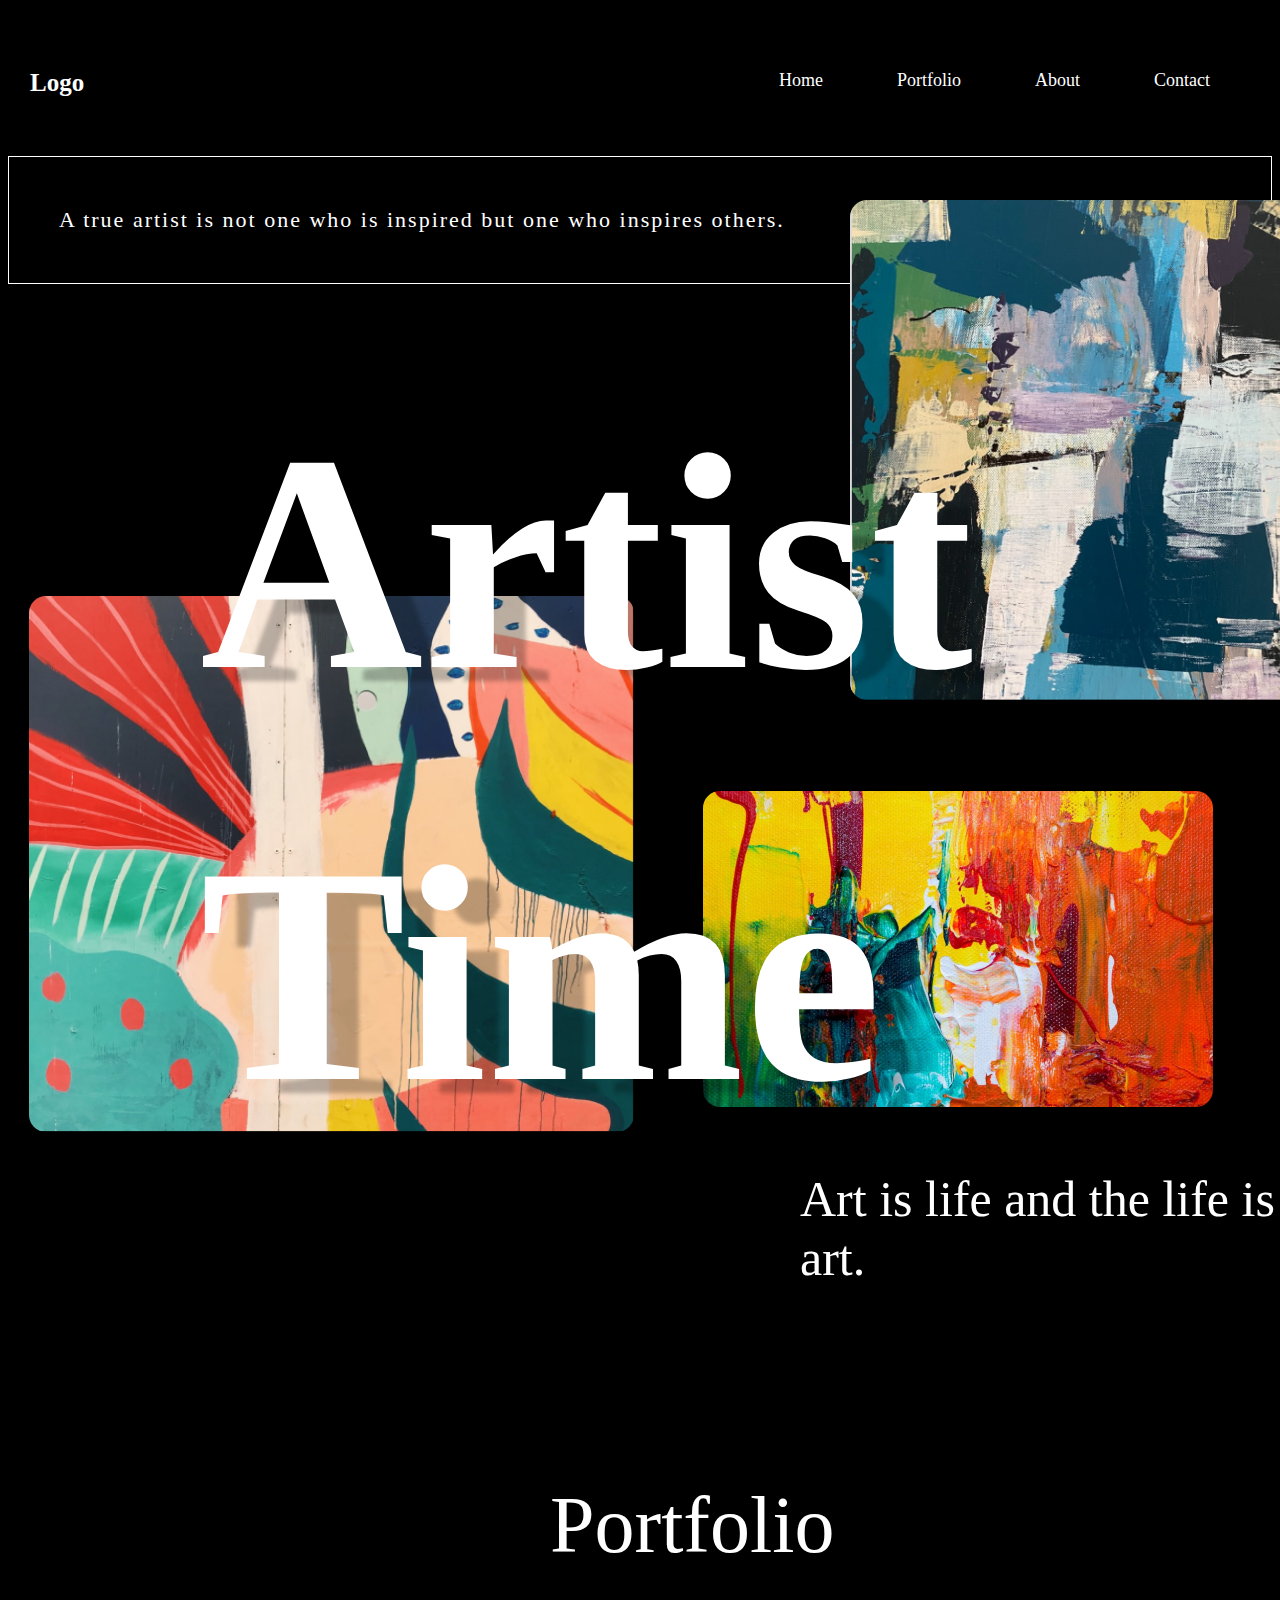
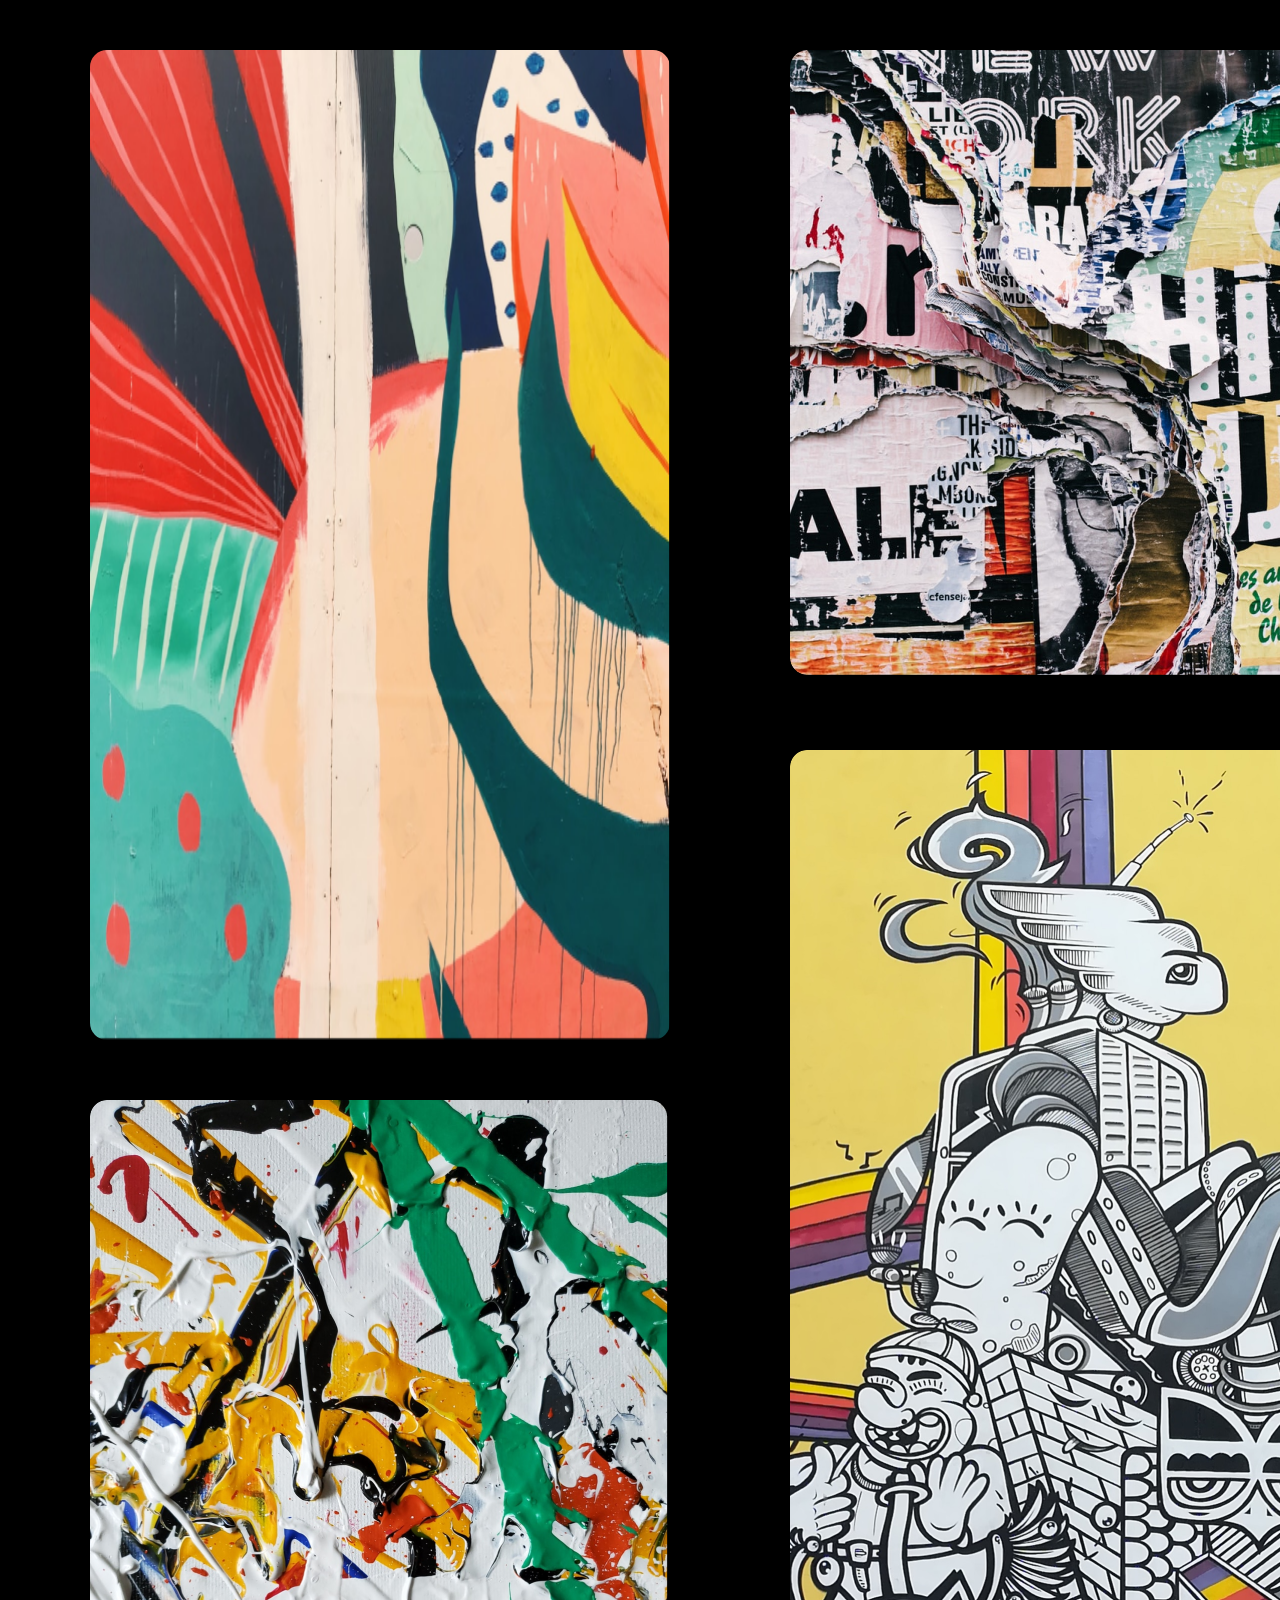
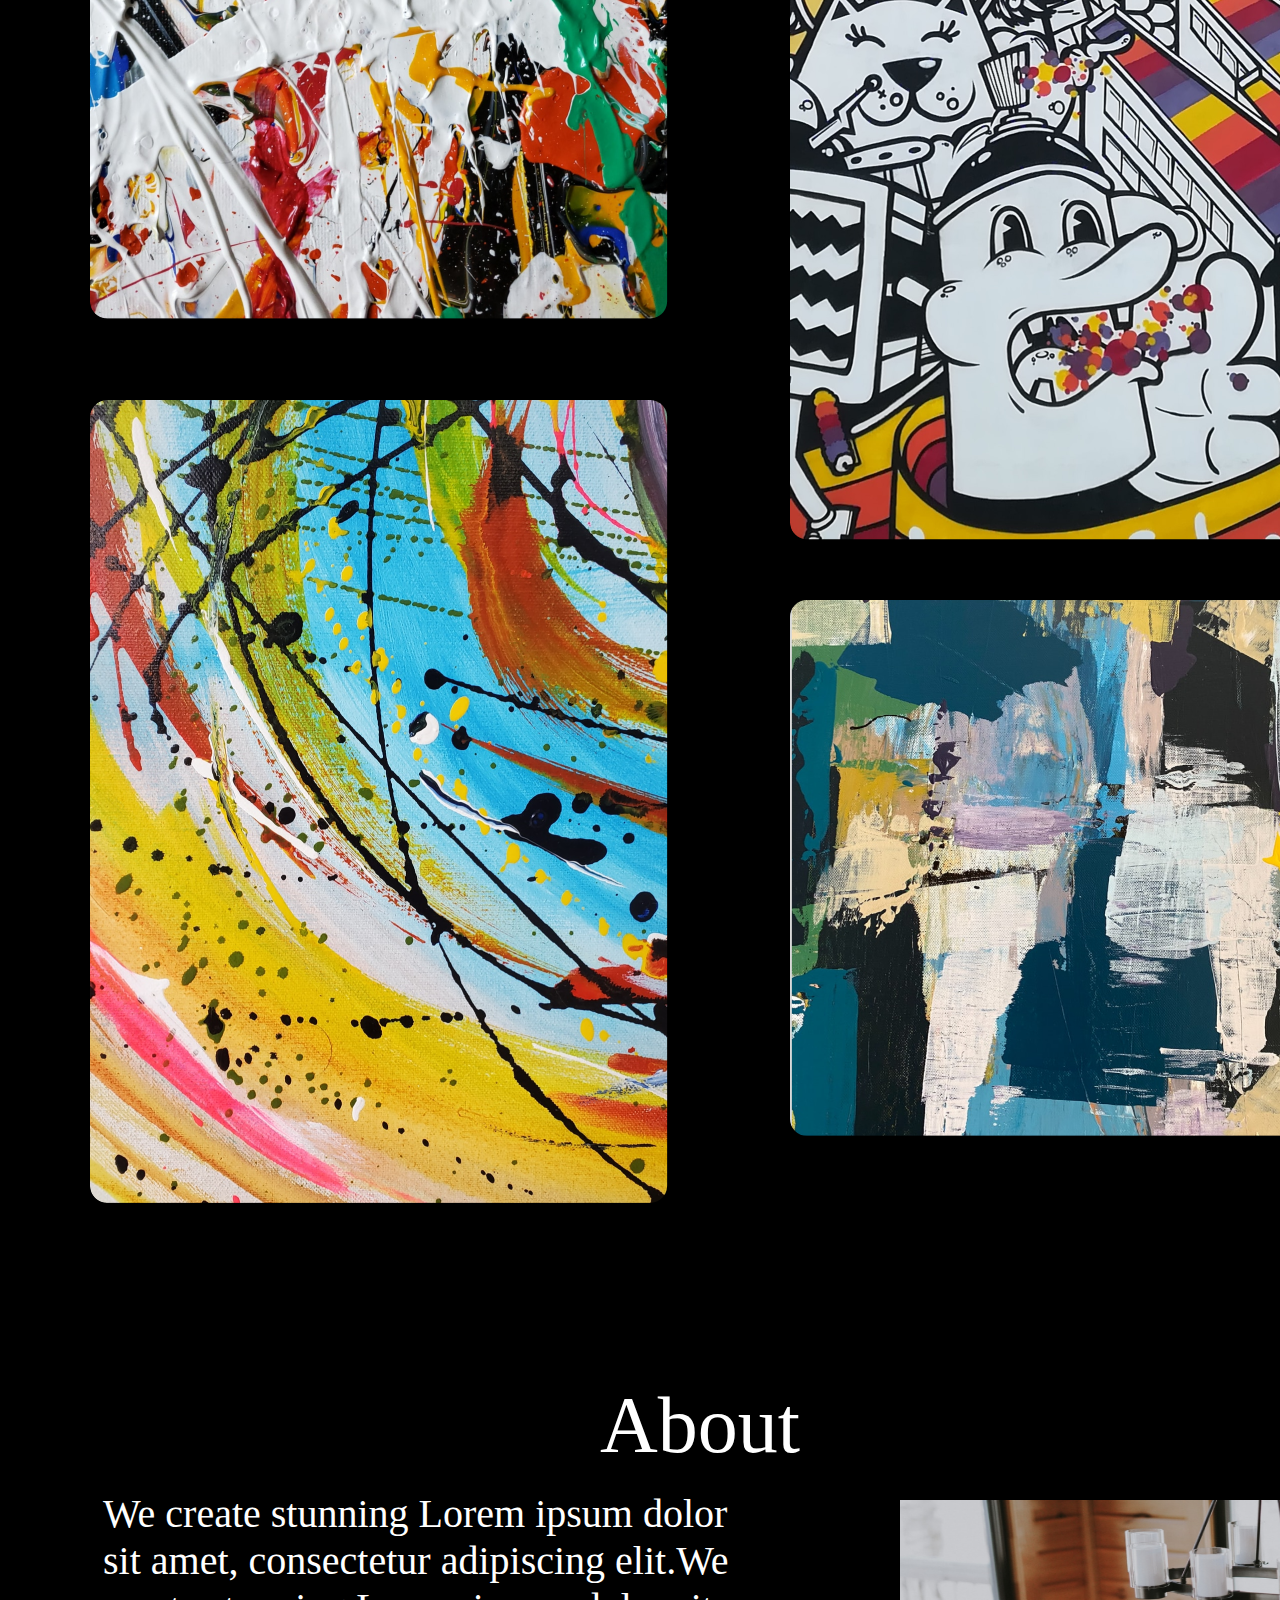
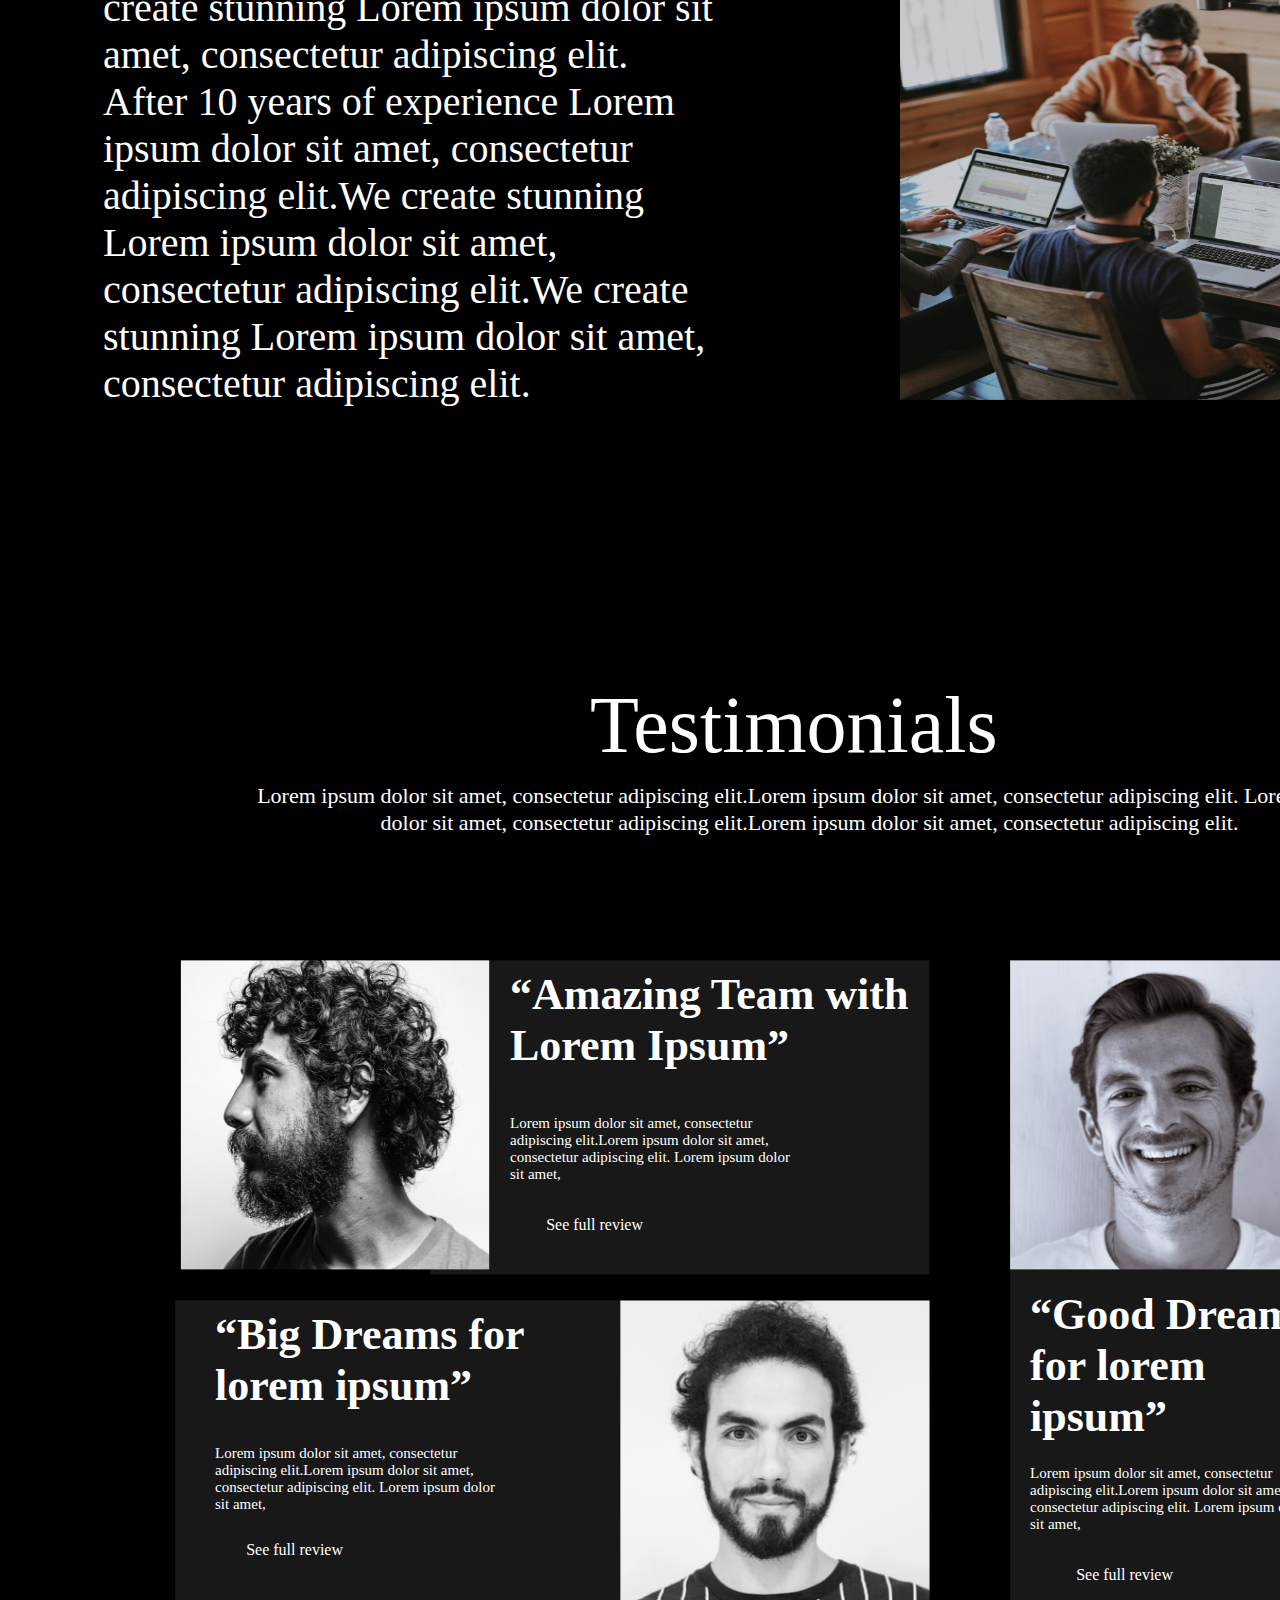
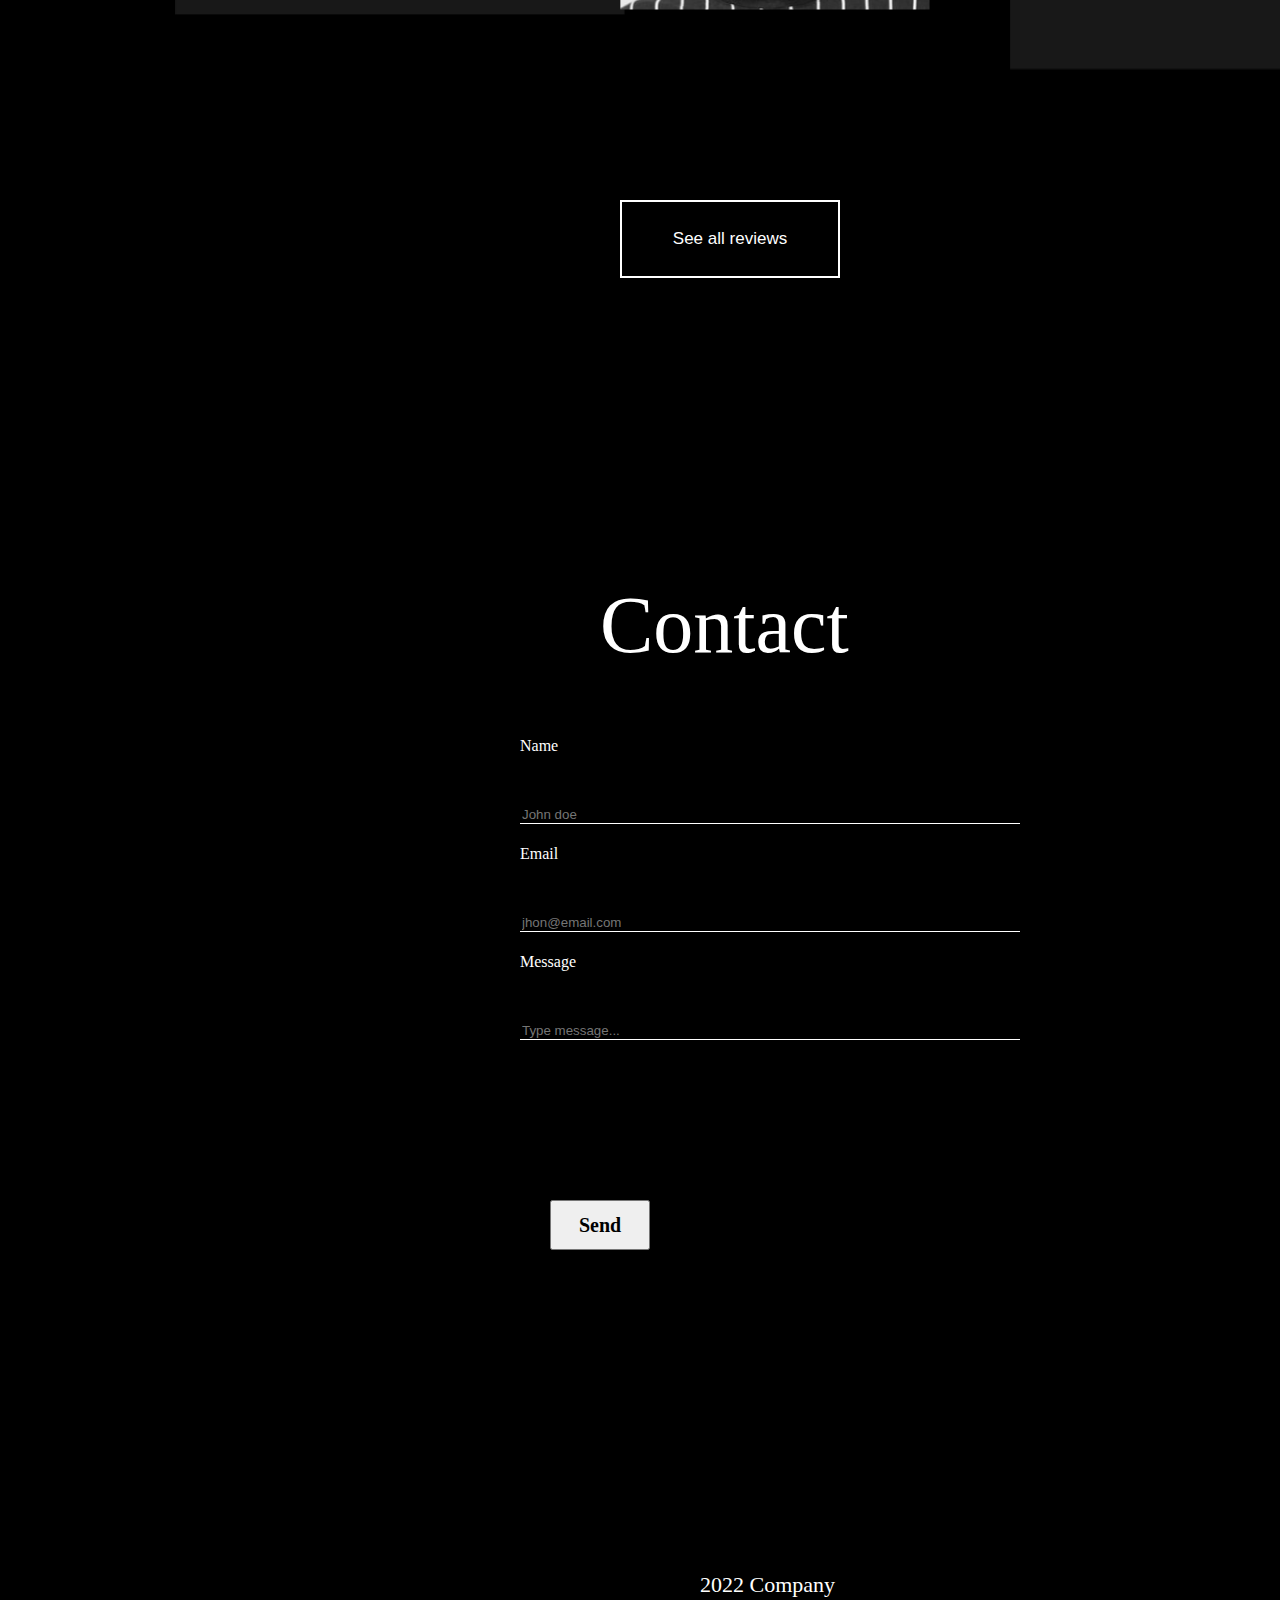
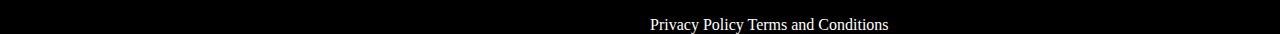
<file: index.html>
<!DOCTYPE html>
<html lang="en">

<head>
  <meta charset="UTF-8">
  <meta name="viewport" content="width=device-width, initial-scale=1.0">
  <link rel="stylesheet" href="style.css">
  <title>Artistique Web</title>
</head>

<body>

  <header>

    <div class="header">
      <h1 class="logo">Logo</h1>
      <div class="header-right">
        <a class="active" href="#home">Home</a>
        <a href="portfolio.html">Portfolio</a>
        <a href="aboutit.html">About</a>
        <a href="contactit.html">Contact</a>
      </div>
    </div>
  </header>
  <br>
  <br>
  <br>
  <br>
  <br>
  <br>
  <br>
  <div>
    <p class="par">A true artist is not one who is inspired but one who inspires others.</p>
    <img class="pic" src="Rectangle18.png">
    <img class="image" src="Rectangle19.png">
    <img class="image-1" src="Rectangle33.png">
    <h1>Artist <br> Time</h1>
    <p class="para"> Art is life and the life is art.</p>
  </div>
  <div>
    <p class="hu">Portfolio</p>
    <img class="ne" src="Rectangle19.png">
    <img class="xa" src="Rectangle2.png">
    <img class="xo" src="Rectangle3.png">
    <img class="xi" src="Rectangle4.png">
    <img src="Rectangle5.png" class="xu">
    <img src="Rectangle18.png" class="xe">
  </div>
  <p class="cc">About</p>

  <p class="cou">We create stunning Lorem ipsum dolor sit amet, consectetur adipiscing elit.We create stunning Lorem
    ipsum dolor sit amet, consectetur adipiscing elit. <br>
    After 10 years of experience Lorem ipsum dolor sit amet, consectetur adipiscing elit.We create stunning Lorem ipsum
    dolor sit amet,
    consectetur adipiscing elit.We create stunning Lorem ipsum dolor sit amet, consectetur adipiscing elit.</p>

  <img src="Rectangle7.png" class="pho">
  <div class="kada">
    <p class="ni">Testimonials</p>
    <p class="fa">Lorem ipsum dolor sit amet, consectetur adipiscing elit.Lorem ipsum dolor sit amet, consectetur
      adipiscing elit. Lorem ipsum dolor sit amet, consectetur adipiscing elit.Lorem ipsum dolor sit amet, consectetur
      adipiscing elit.</p>
    <div>
      <img src="Rectangle25.png" class="pi">
      <img src="Rectangle31.png" class="pa">
      <h4 class="co">“Amazing Team with Lorem Ipsum”</h4>
      <p class="ci">Lorem ipsum dolor sit amet, consectetur adipiscing elit.Lorem ipsum dolor sit amet, consectetur
        adipiscing elit. Lorem ipsum dolor sit amet,</p>
      <p class="ca">See full review </p>

    </div>
    <div>
      <img src="Rectangle25.png" class="te">
      <img src="Rectangle28.png" class="po">
      <h4 class="za">“Good Dreams for lorem ipsum”</h4>
      <p class="text">Lorem ipsum dolor sit amet, consectetur adipiscing elit.Lorem ipsum dolor sit amet, consectetur
        adipiscing elit. Lorem ipsum dolor sit amet,</p>
      <p class="tex">See full review </p>
    </div>
    <div>
      <img src="Rectangle25.png" class="pe">
      <img src="Rectangle26.png" class="me">
      <h4 class="he">“Big Dreams for lorem ipsum”</h4>
      <p class="ke">Lorem ipsum dolor sit amet, consectetur adipiscing elit.Lorem ipsum dolor sit amet, consectetur
        adipiscing elit. Lorem ipsum dolor sit amet,</p>
      <p class="ve">See full review </p>
    </div>
    <div>
      <button class="ja">See all reviews</button>
    </div>
  </div>
  <p class="koko">Contact</p>
  <div class="lala">
    <form>
      <label>Name</label>
      <input type="text" placeholder="John doe" style=" color: white;">
      <label>Email</label>
      <input type="email" placeholder="jhon@email.com" style="color: white;">
      <label>Message</label>
      <input type="text" placeholder="Type message..." style=" color: white;">
    </form>
  </div>
  <button class="caca">Send</button>


  <!--footer-->
  <footer style="margin-bottom: 20px;">
    <p class="mikey">2022 Company</p>

    <p class="mimi">Privacy Policy Terms and Conditions<br><br></p>
    
  </footer>


  <!--footer-->

</body>

</html>
</file>
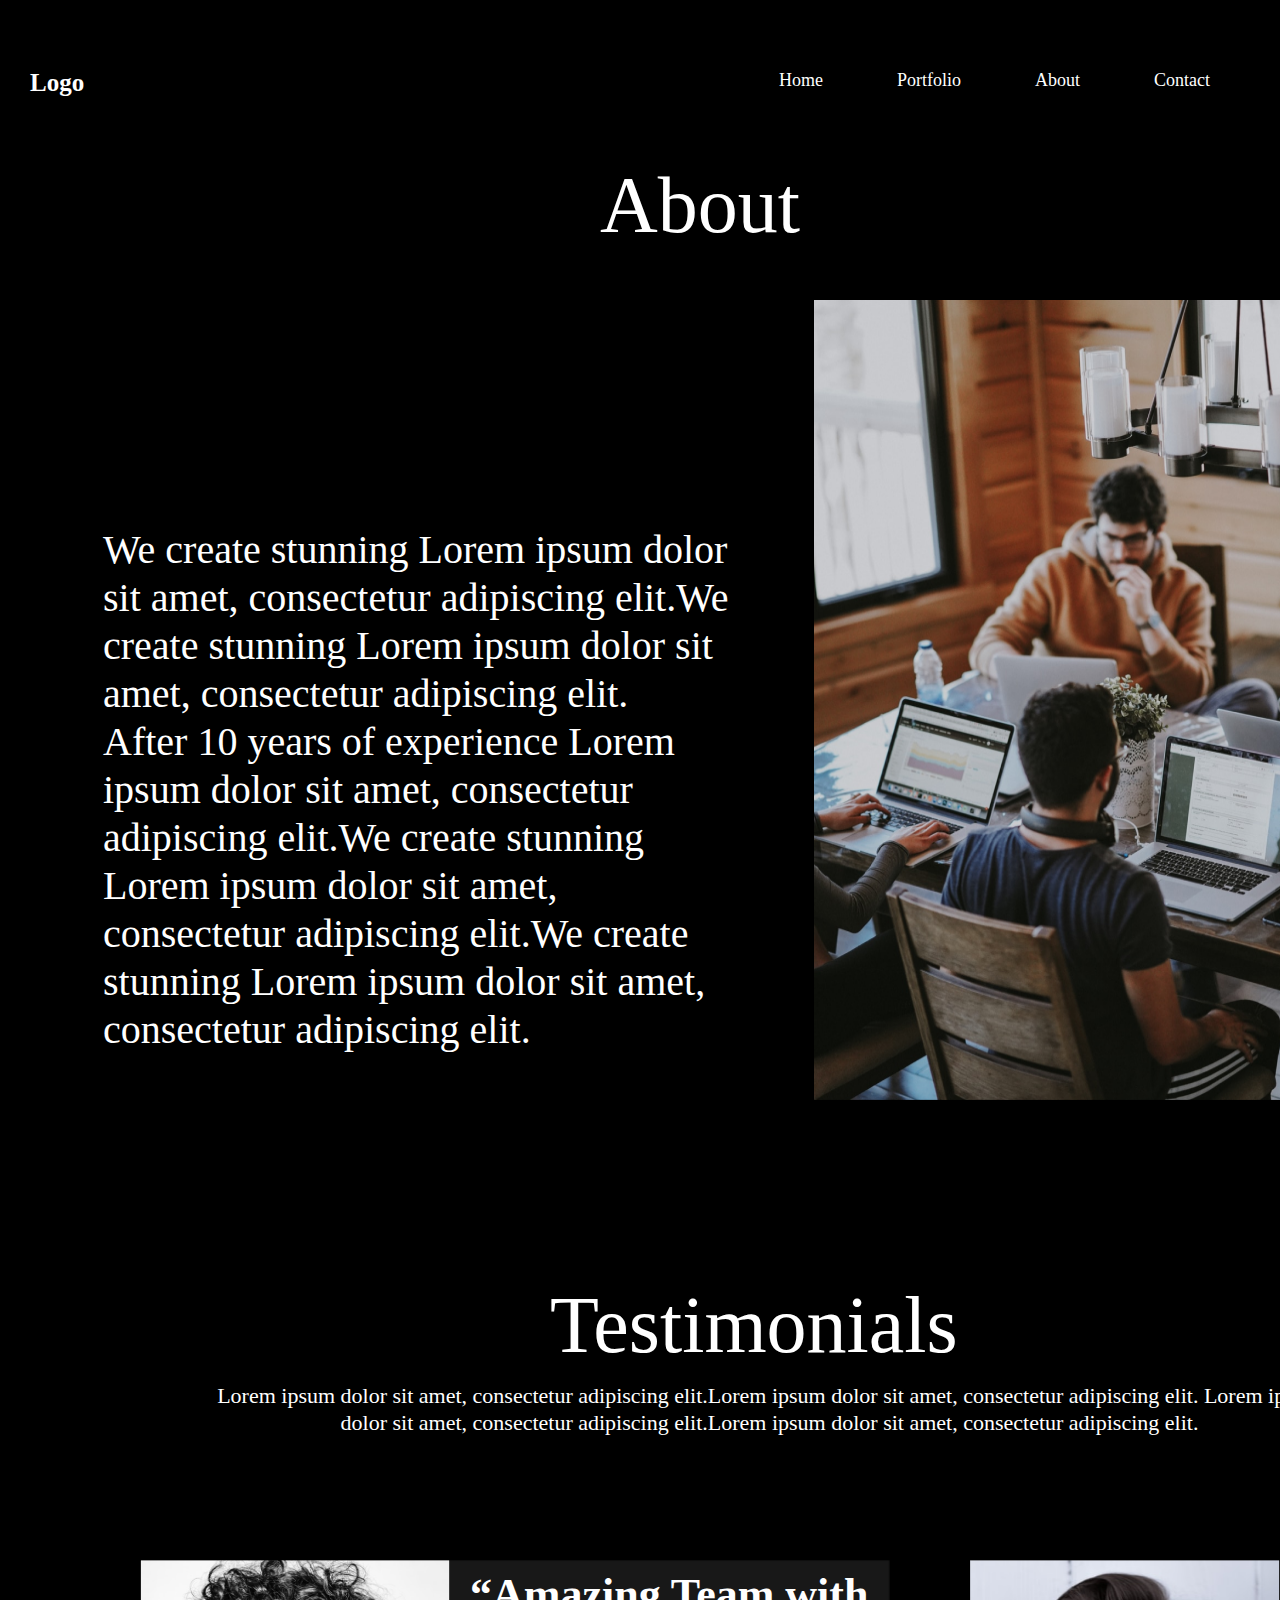
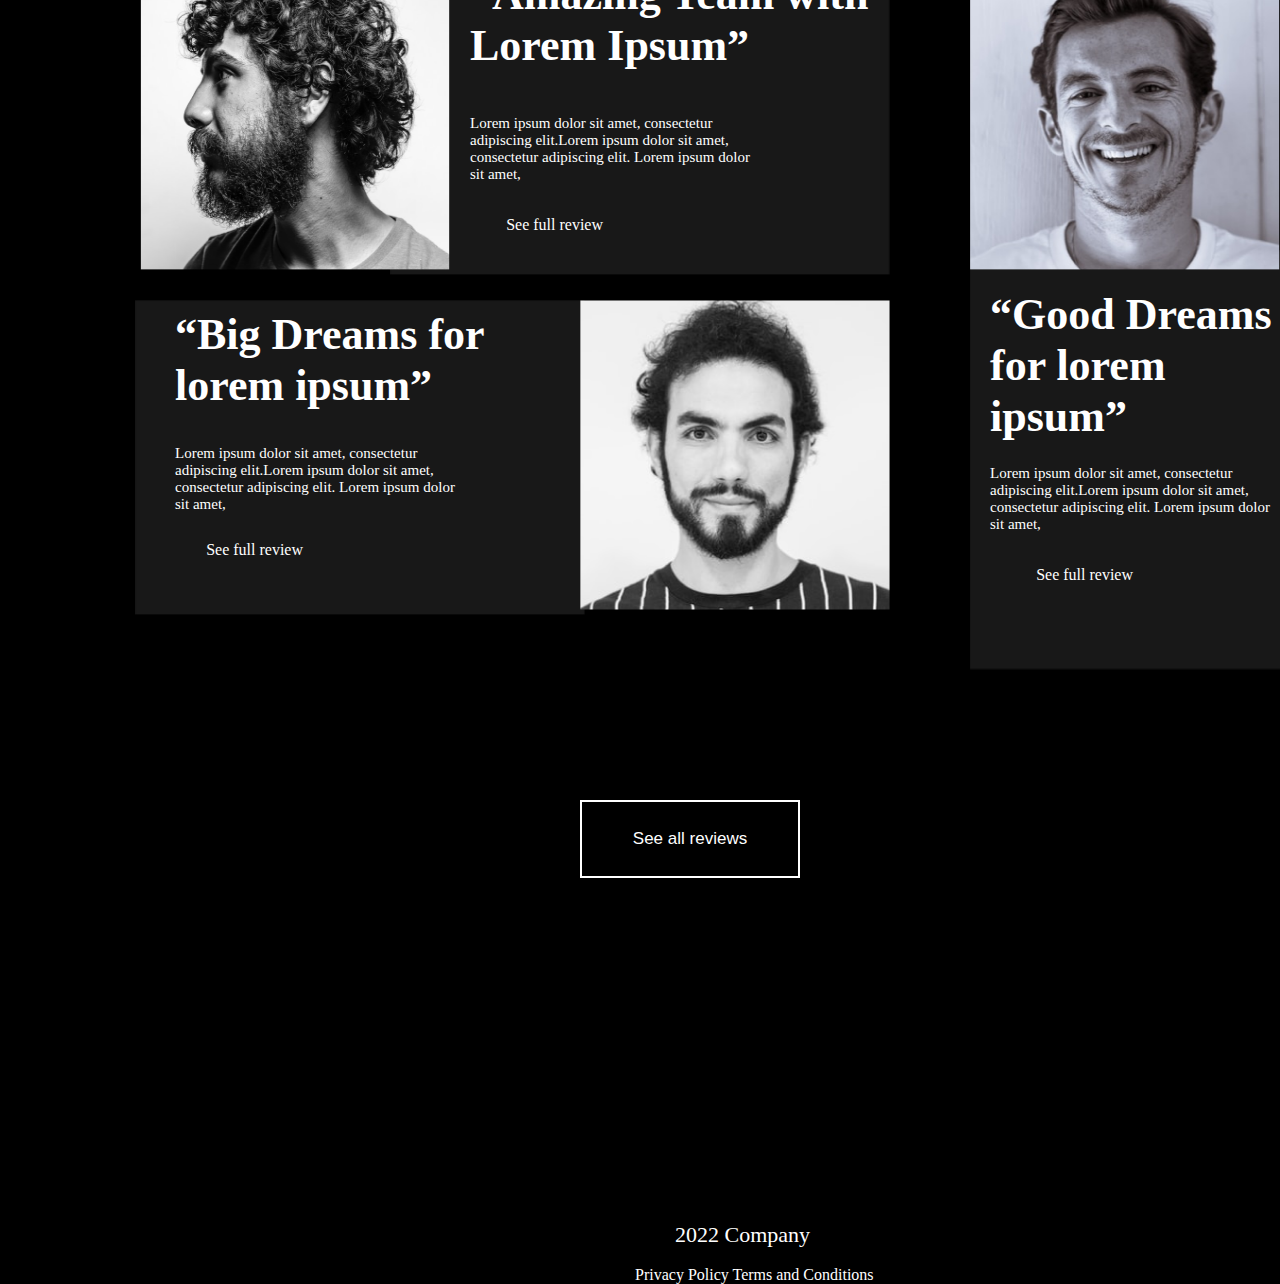
<file: aboutit.html>
<!DOCTYPE html>
<html lang="en">
<head>
    <meta charset="UTF-8">
    <meta name="viewport" content="width=device-width, initial-scale=1.0">
    <link rel="stylesheet" href="style.css">
    <title>About</title>
</head>
<body>
    <header>
        
        <div class="header">
            <h1 href="#default" class="logo">Logo</h1>
            <div class="header-right">
              <a class="active" href="project.html">Home</a>
              <a href="portfolio.html">Portfolio</a>
              <a href="#about">About</a>
              <a href="contactit.html">Contact</a>
            </div>
          </div>
    </header>
    <p class="hi">About</p>
    <p class="ma">We create stunning Lorem ipsum dolor sit amet, consectetur adipiscing elit.We create stunning Lorem ipsum dolor sit amet, consectetur adipiscing elit. <br>
         After 10 years of experience Lorem ipsum dolor sit amet, consectetur adipiscing elit.We create stunning Lorem ipsum dolor sit amet,
         consectetur adipiscing elit.We create stunning Lorem ipsum dolor sit amet, consectetur adipiscing elit.</p>
         
    <img src="Rectangle7.png" class="mi">
    <p class="ni">Testimonials</p>
    <p class="fa">Lorem ipsum dolor sit amet, consectetur adipiscing elit.Lorem ipsum dolor sit amet, consectetur adipiscing elit. Lorem ipsum dolor sit amet, consectetur adipiscing elit.Lorem ipsum dolor sit amet, consectetur adipiscing elit.</p>
    <div>
        <img src="Rectangle25.png" class="pi">
         <img src="Rectangle31.png" class="pa">
         <h4 class="co">“Amazing Team with Lorem Ipsum”</h4>
         <p  class="ci">Lorem ipsum dolor sit amet, consectetur adipiscing elit.Lorem ipsum dolor sit amet, consectetur adipiscing elit. Lorem ipsum dolor sit amet,</p>
         <p class="ca">See full review </p>

    </div>
    <div>
        <img src="Rectangle25.png" class="te">
        <img src="Rectangle28.png" class="po">
        <h4 class="za">“Good Dreams for lorem ipsum”</h4>
        <p class="text">Lorem ipsum dolor sit amet, consectetur adipiscing elit.Lorem ipsum dolor sit amet, consectetur adipiscing elit. Lorem ipsum dolor sit amet,</p>
        <p class="tex">See full review </p>
    </div>
    <div>
        <img src="Rectangle25.png" class="pe">
        <img src="Rectangle26.png" class="me">
        <h4 class="he">“Big Dreams for lorem ipsum”</h4>
        <p class="ke">Lorem ipsum dolor sit amet, consectetur adipiscing elit.Lorem ipsum dolor sit amet, consectetur adipiscing elit. Lorem ipsum dolor sit amet,</p>
        <p class="ve">See full review </p>
    </div>
    <div>
        <button class="ja">See all reviews</button>
    </div>
        <!--footer-->
        <p class="su">2022 Company</p>
        <p class="siu">Privacy Policy         Terms and Conditions</p>
    <!--footer-->
</body>
</html>
</file>
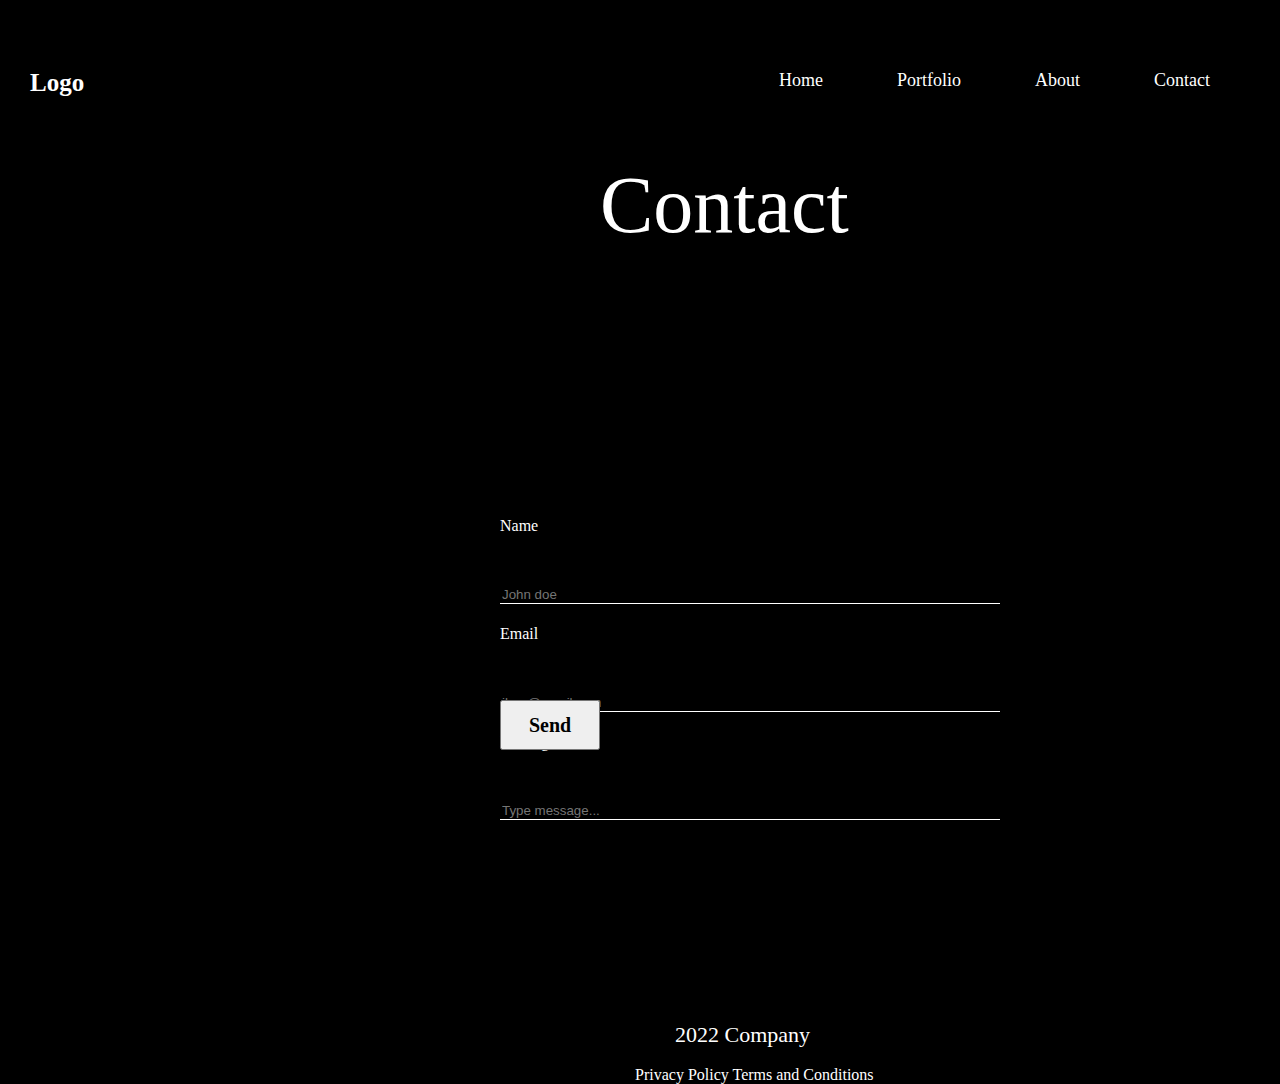
<file: contactit.html>
<!DOCTYPE html>
<html lang="en">
<head>
    <meta charset="UTF-8">
    <meta name="viewport" content="width=device-width, initial-scale=1.0">
    <link rel="stylesheet" href="style.css">
    <title>Contact</title>
</head>
<body>
    <header>
        
        <div class="header">
            <h1 href="#default" class="logo">Logo</h1>
            <div class="header-right">
              <a class="active" href="project.html">Home</a>
              <a href="portfolio.html">Portfolio</a>
              <a href="aboutit.html">About</a>
              <a href="contactit.html">Contact</a>
            </div>
          </div>
    </header>
    <p class="si">Contact</p>
    <div>
    <form>
        <label>Name</label>
        <input type="text" placeholder="John doe" style="color: white;">
        <label>Email</label>
        <input type="email" placeholder="jhon@email.com" style="color: white;">
        <label>Message</label>
        <input type="text" placeholder="Type message..." style="color: white;">
    </form>
    <button class="jo">Send</button>
</div>
    <!--footer-->
    <p class="siuu">2022 Company</p>
    <p class="xx">Privacy Policy         Terms and Conditions</p>
<!--footer-->
</body>
</html>
</file>
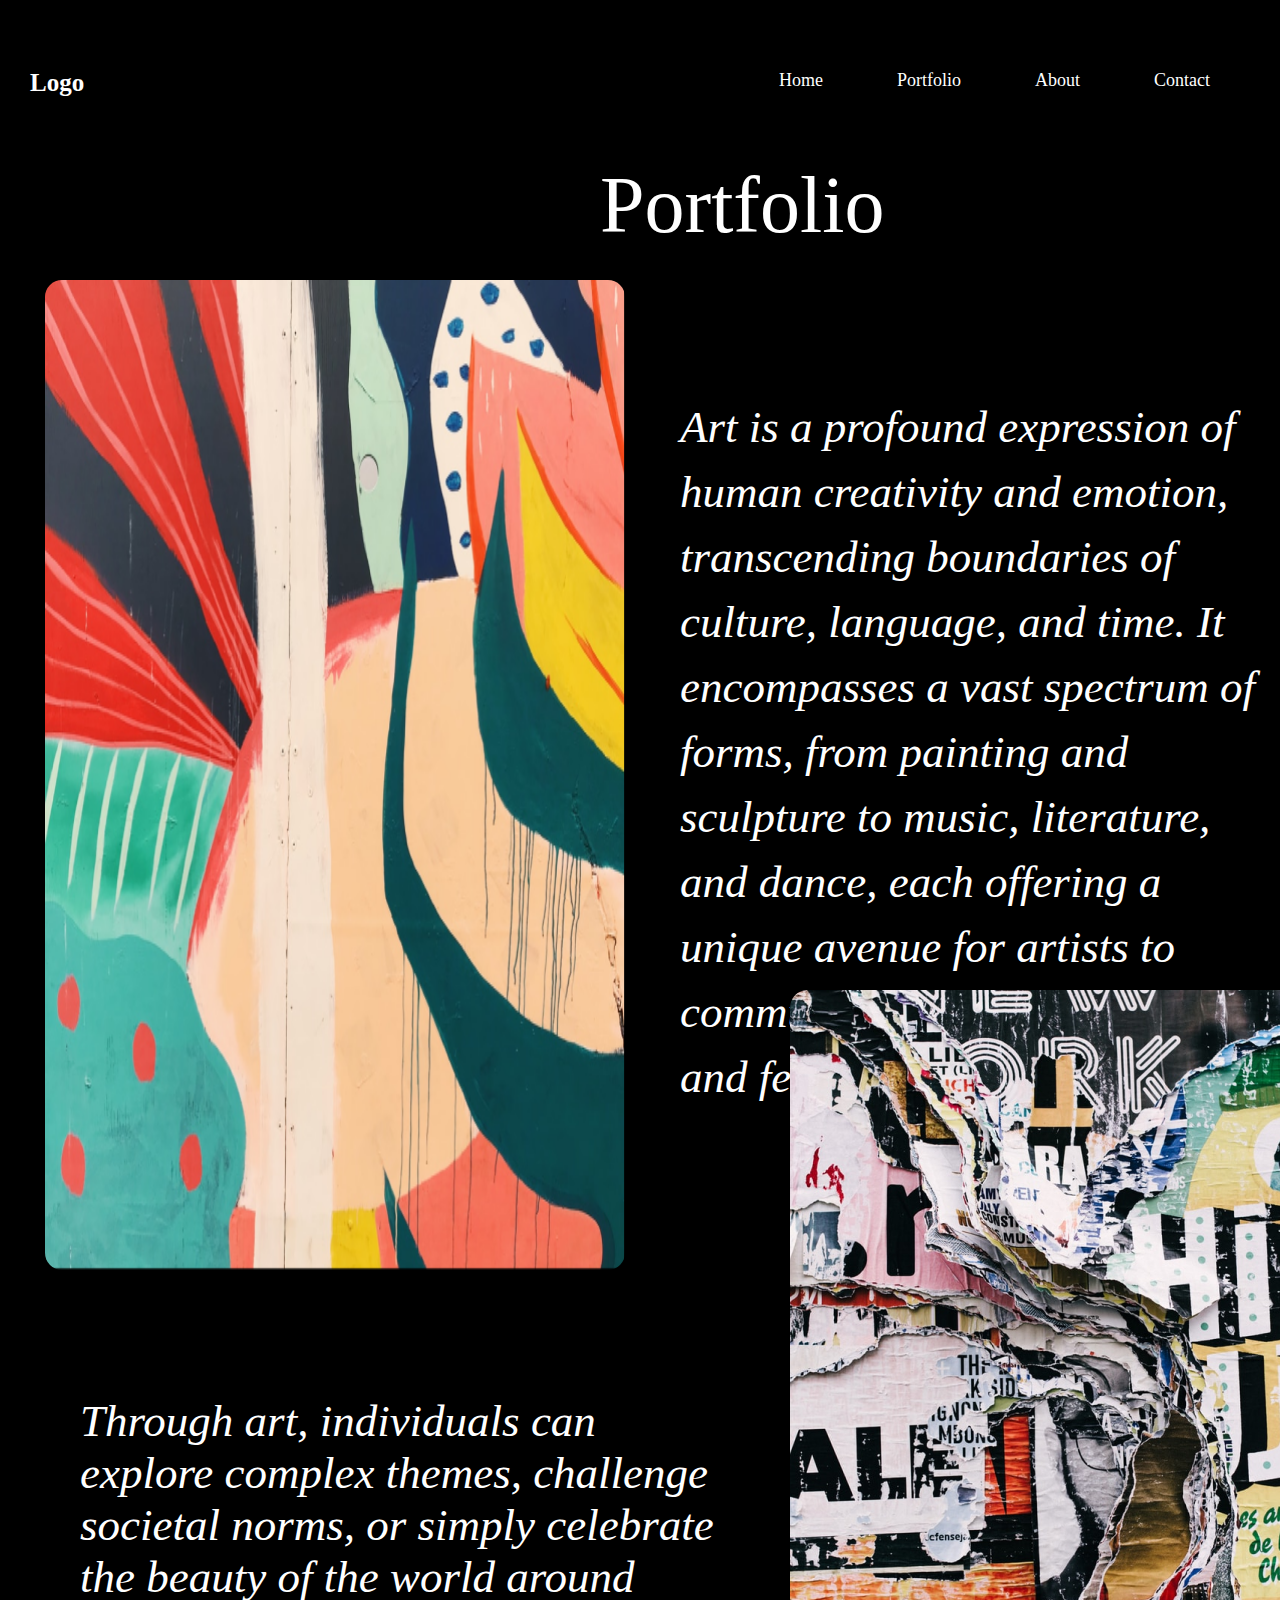
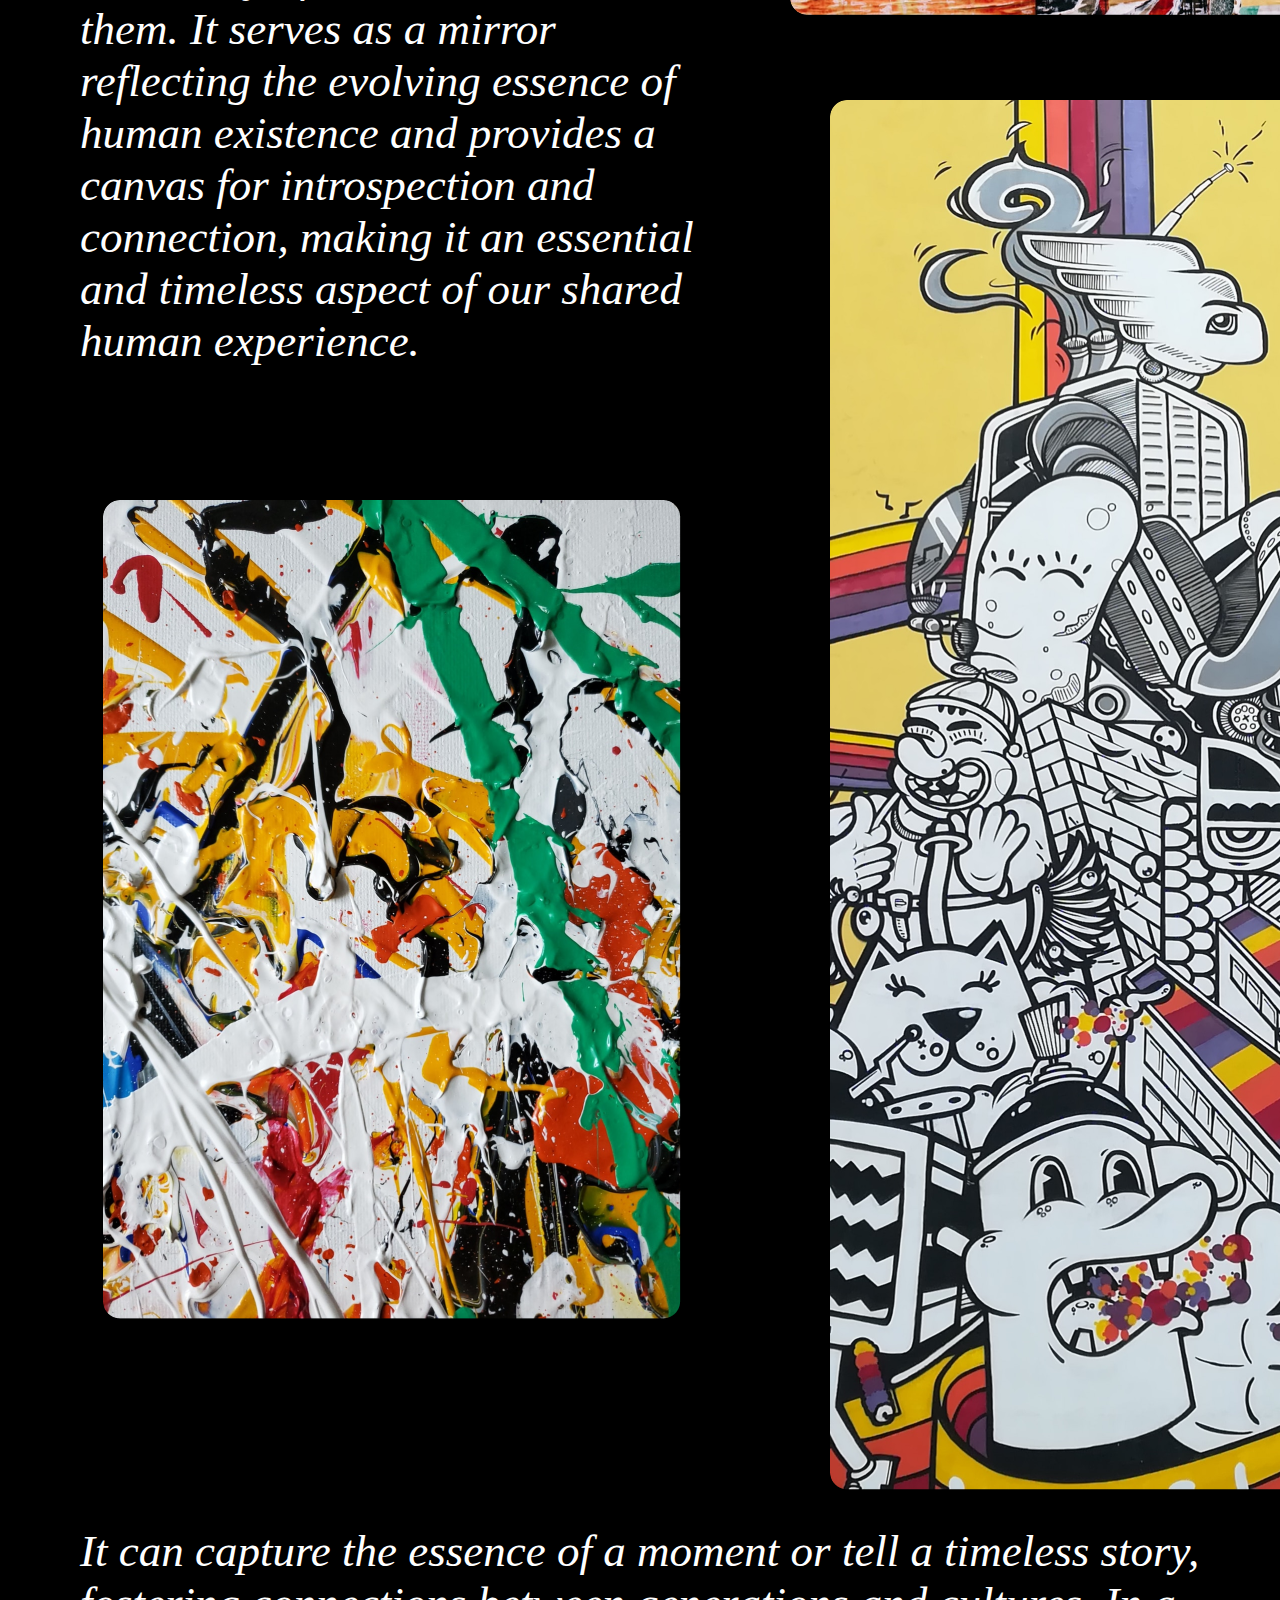
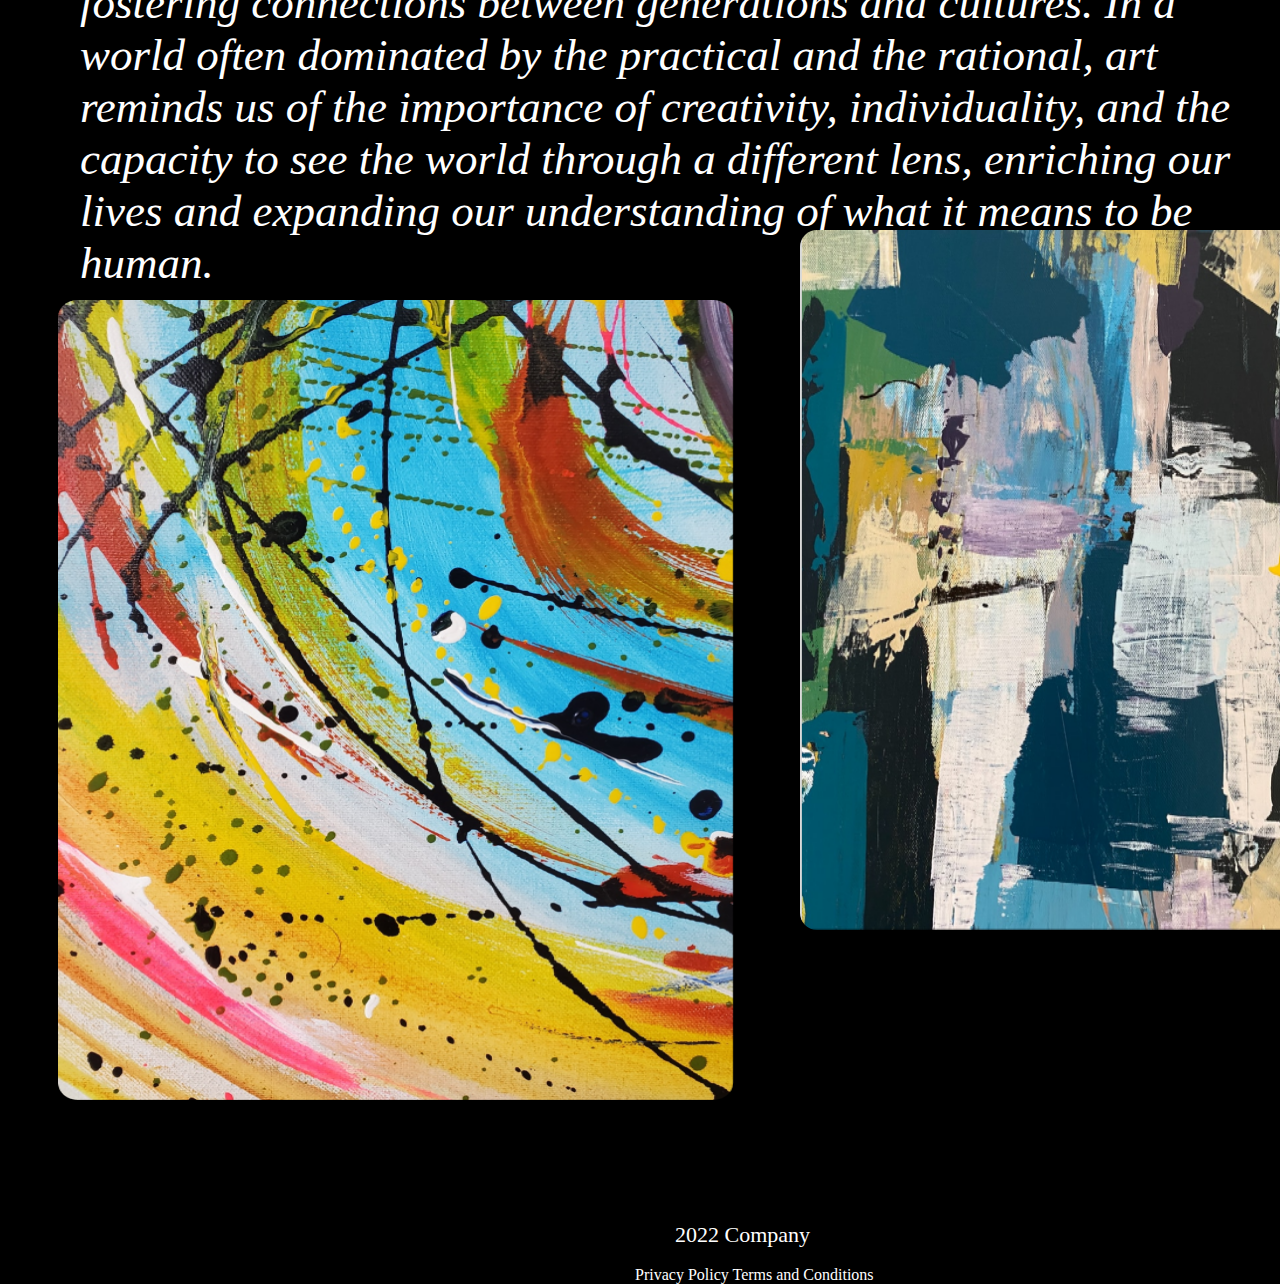
<file: portfolio.html>
<!DOCTYPE html>
<html lang="en">
<head>
    <meta charset="UTF-8">
    <meta name="viewport" content="width=device-width, initial-scale=1.0">
    <link rel="stylesheet" href="style.css">
    <title>Portfolio</title>
</head>
<body>
  <header>
        
    <div class="header">
       <h1 href="#default" class="logo">Logo</h1>
        <div class="header-right">
          <a class="active" href="project.html">Home</a>
          <a href="portfolio.html">Portfolio</a>
          <a href="aboutit.html">About</a>
          <a href="contactit.html">Contact</a>
        </div>
      </div>
    </header>
  <p class="hi">Portfolio</p>
  <img class="ha" src="Rectangle19.png" >
  <p class="ho">Art is a profound expression of human creativity and emotion, transcending boundaries of culture, language, and time. It encompasses a vast spectrum of forms, from painting and sculpture to music, literature, and dance, each offering a unique avenue for artists to communicate their perspectives and feelings.</p>
  <img class="da" src="Rectangle2.png">
  <p class="do"> Through art, individuals can explore complex themes,
    challenge societal norms, or simply celebrate the beauty of the world around them. It serves as a mirror reflecting the evolving essence of
    human existence and provides a canvas for introspection and connection, making it an essential
    and timeless aspect of our shared human experience.</p>
  <img class="ka" src="Rectangle3.png">
  <img class="ko" src="Rectangle4.png" >
  <p class="ki"> It can capture the essence of a moment or tell a timeless story, fostering connections between generations and cultures. In a world often dominated by the practical and the rational, art reminds us of the importance of creativity, individuality, and the capacity to see the world through a different lens, enriching our lives and expanding our understanding of what it means to be human.</p>
    <img src="Rectangle5.png" class="sa">
    <img src="Rectangle18.png" class="so">
        <!--footer-->
        <p class="suii">2022 Company</p>
        <p class="suiii">Privacy Policy         Terms and Conditions</p>
    <!--footer-->
  
</body>
</html>
</file>
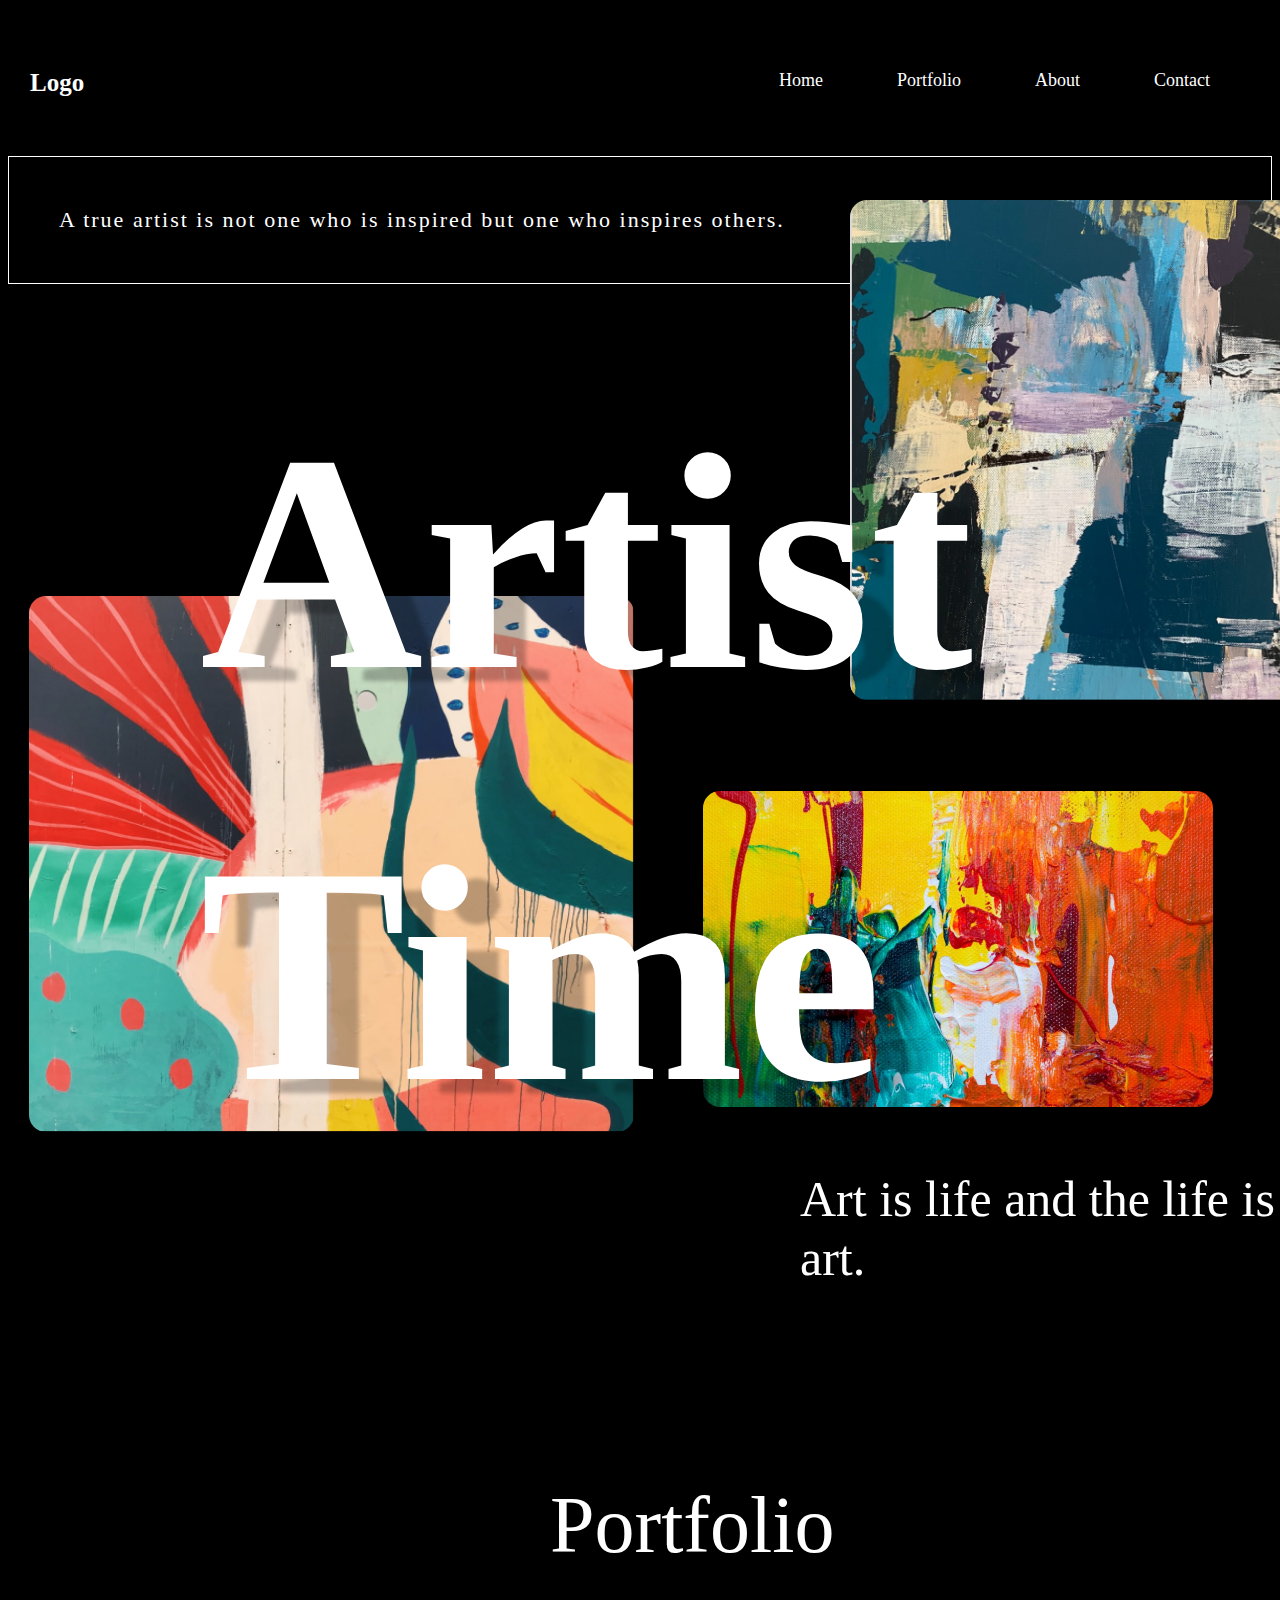
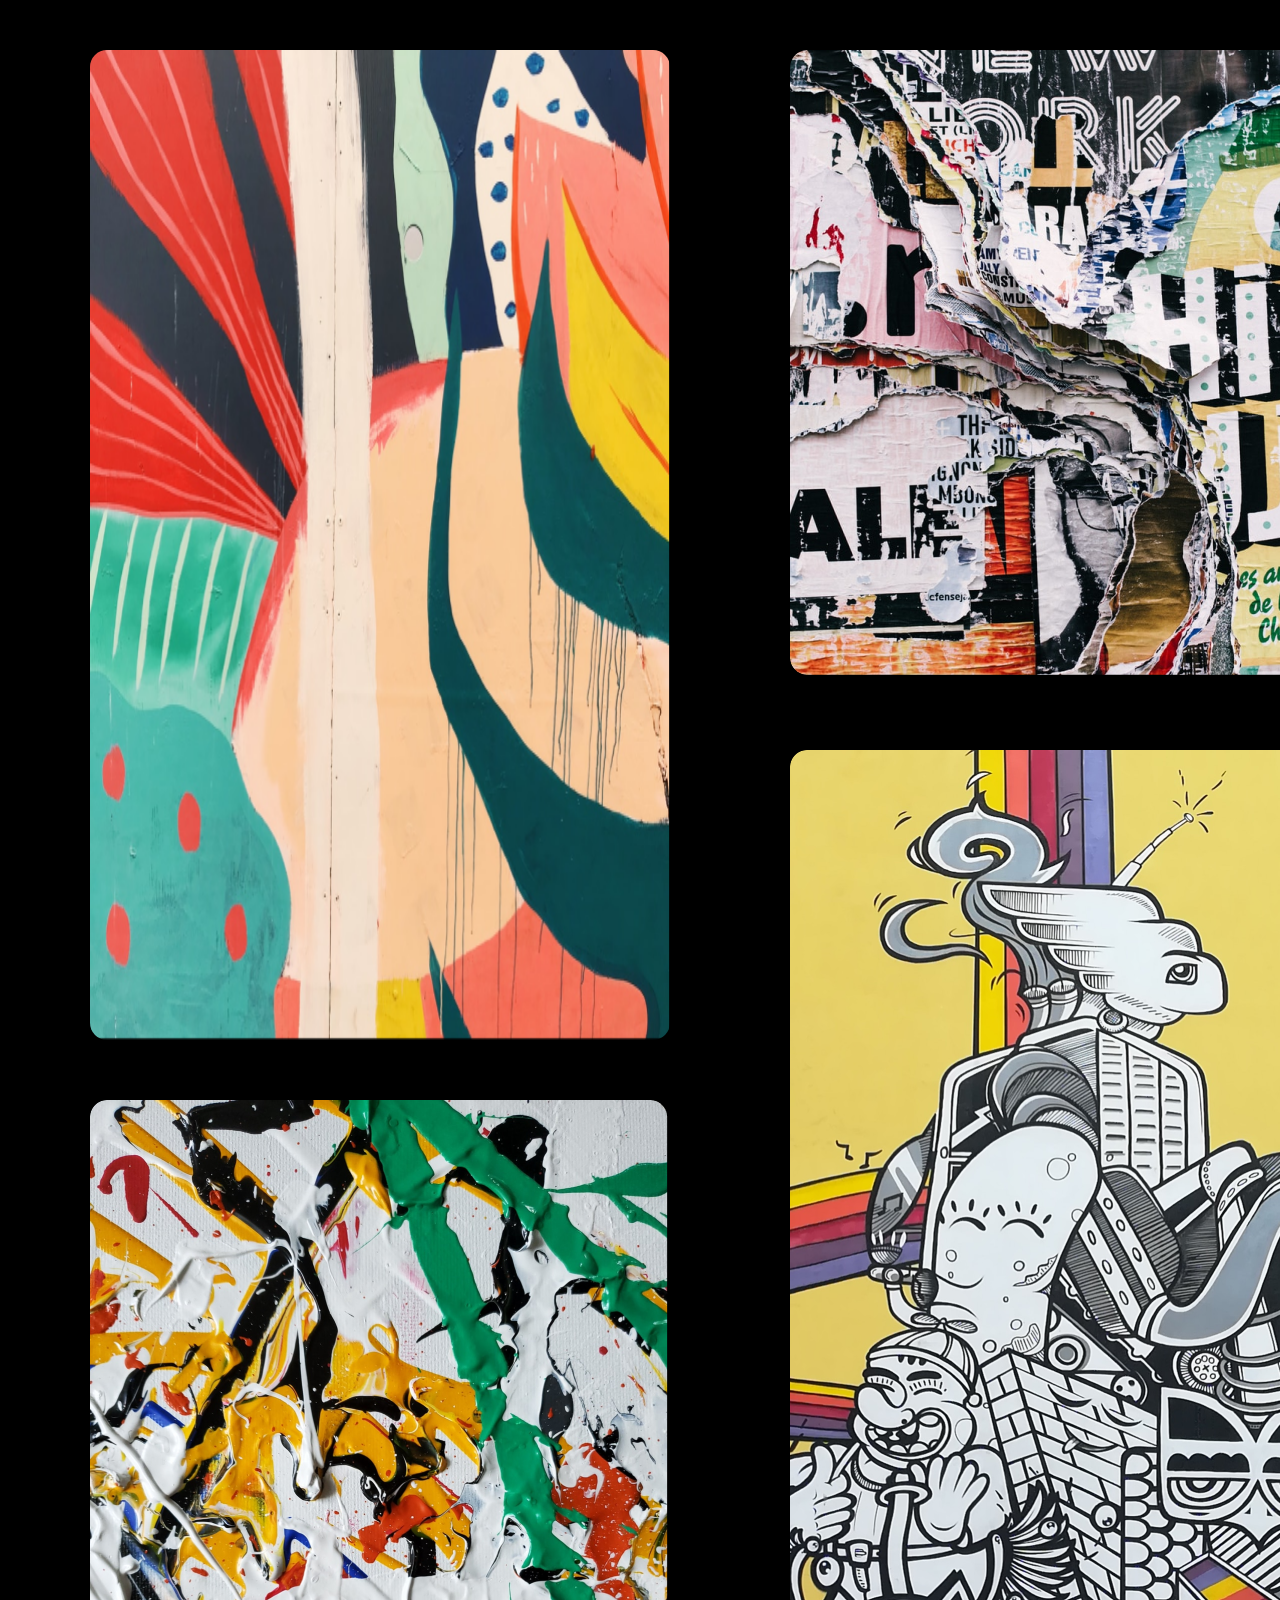
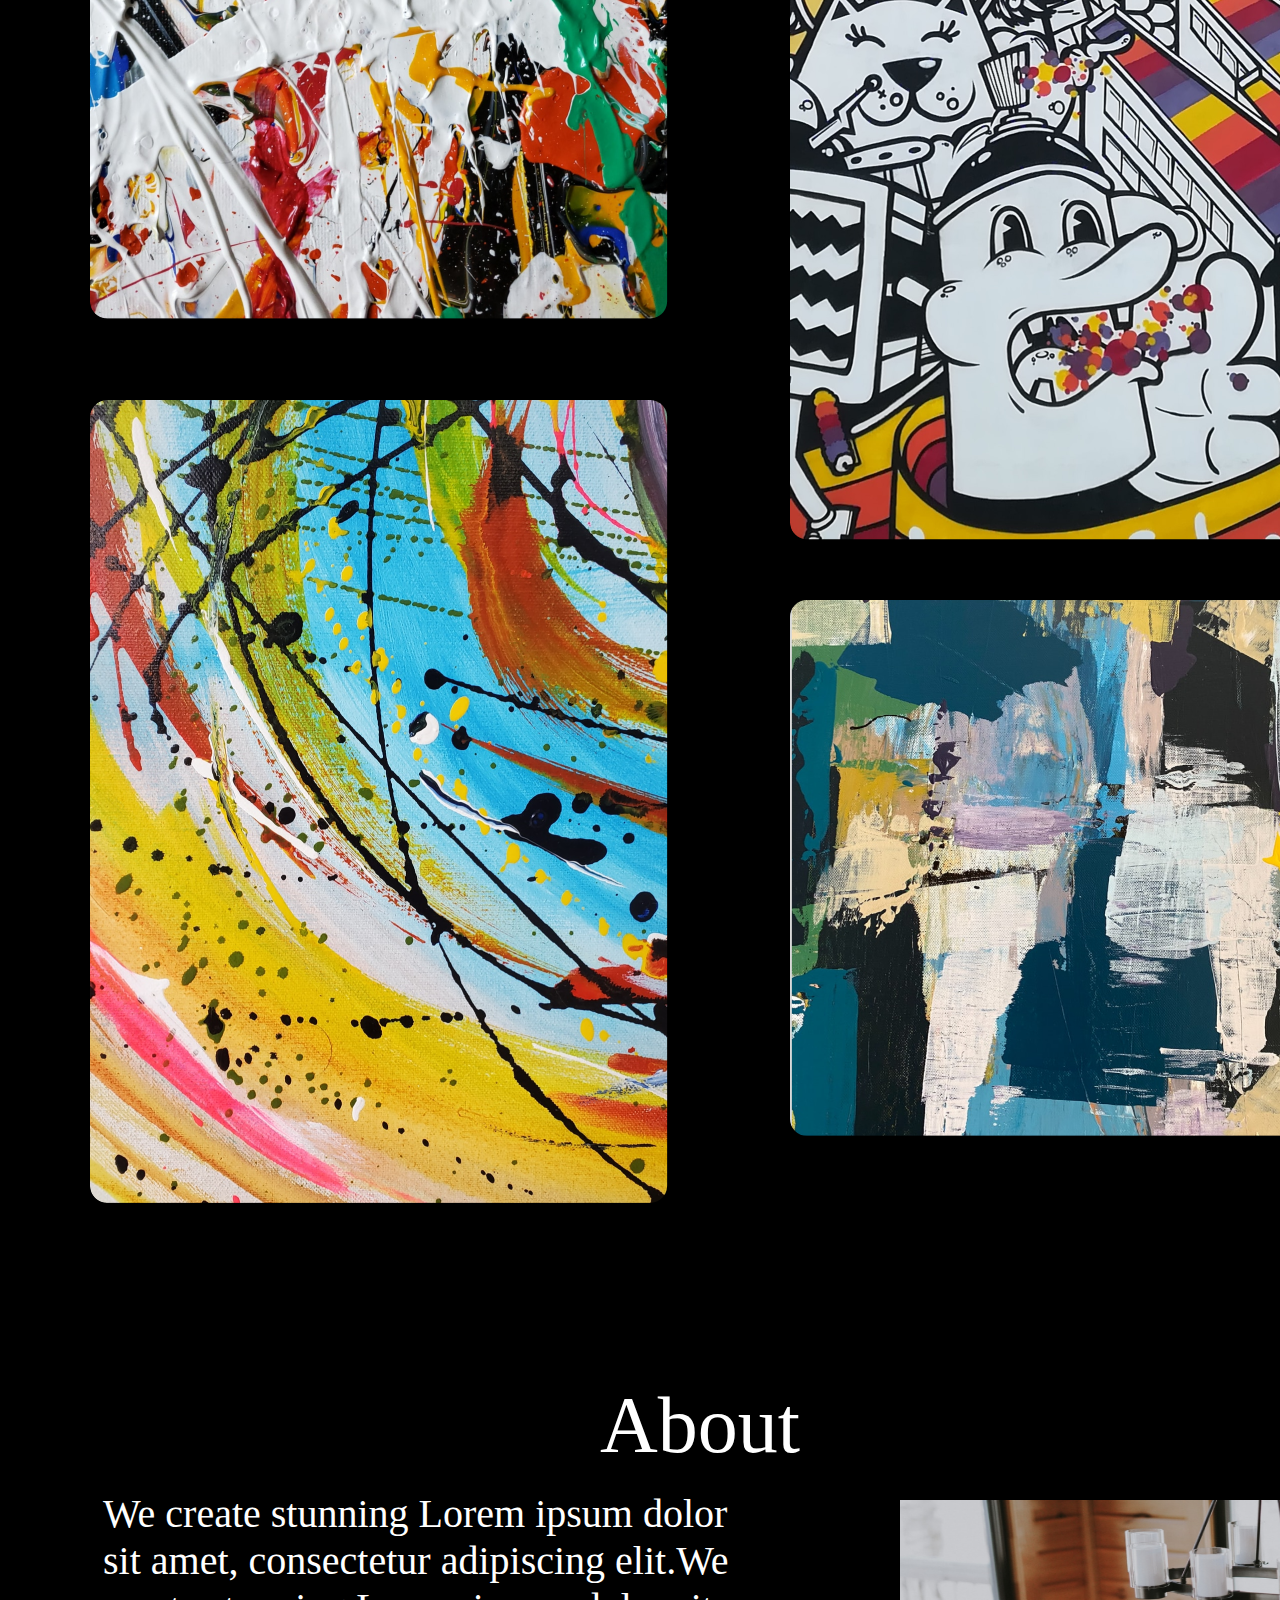
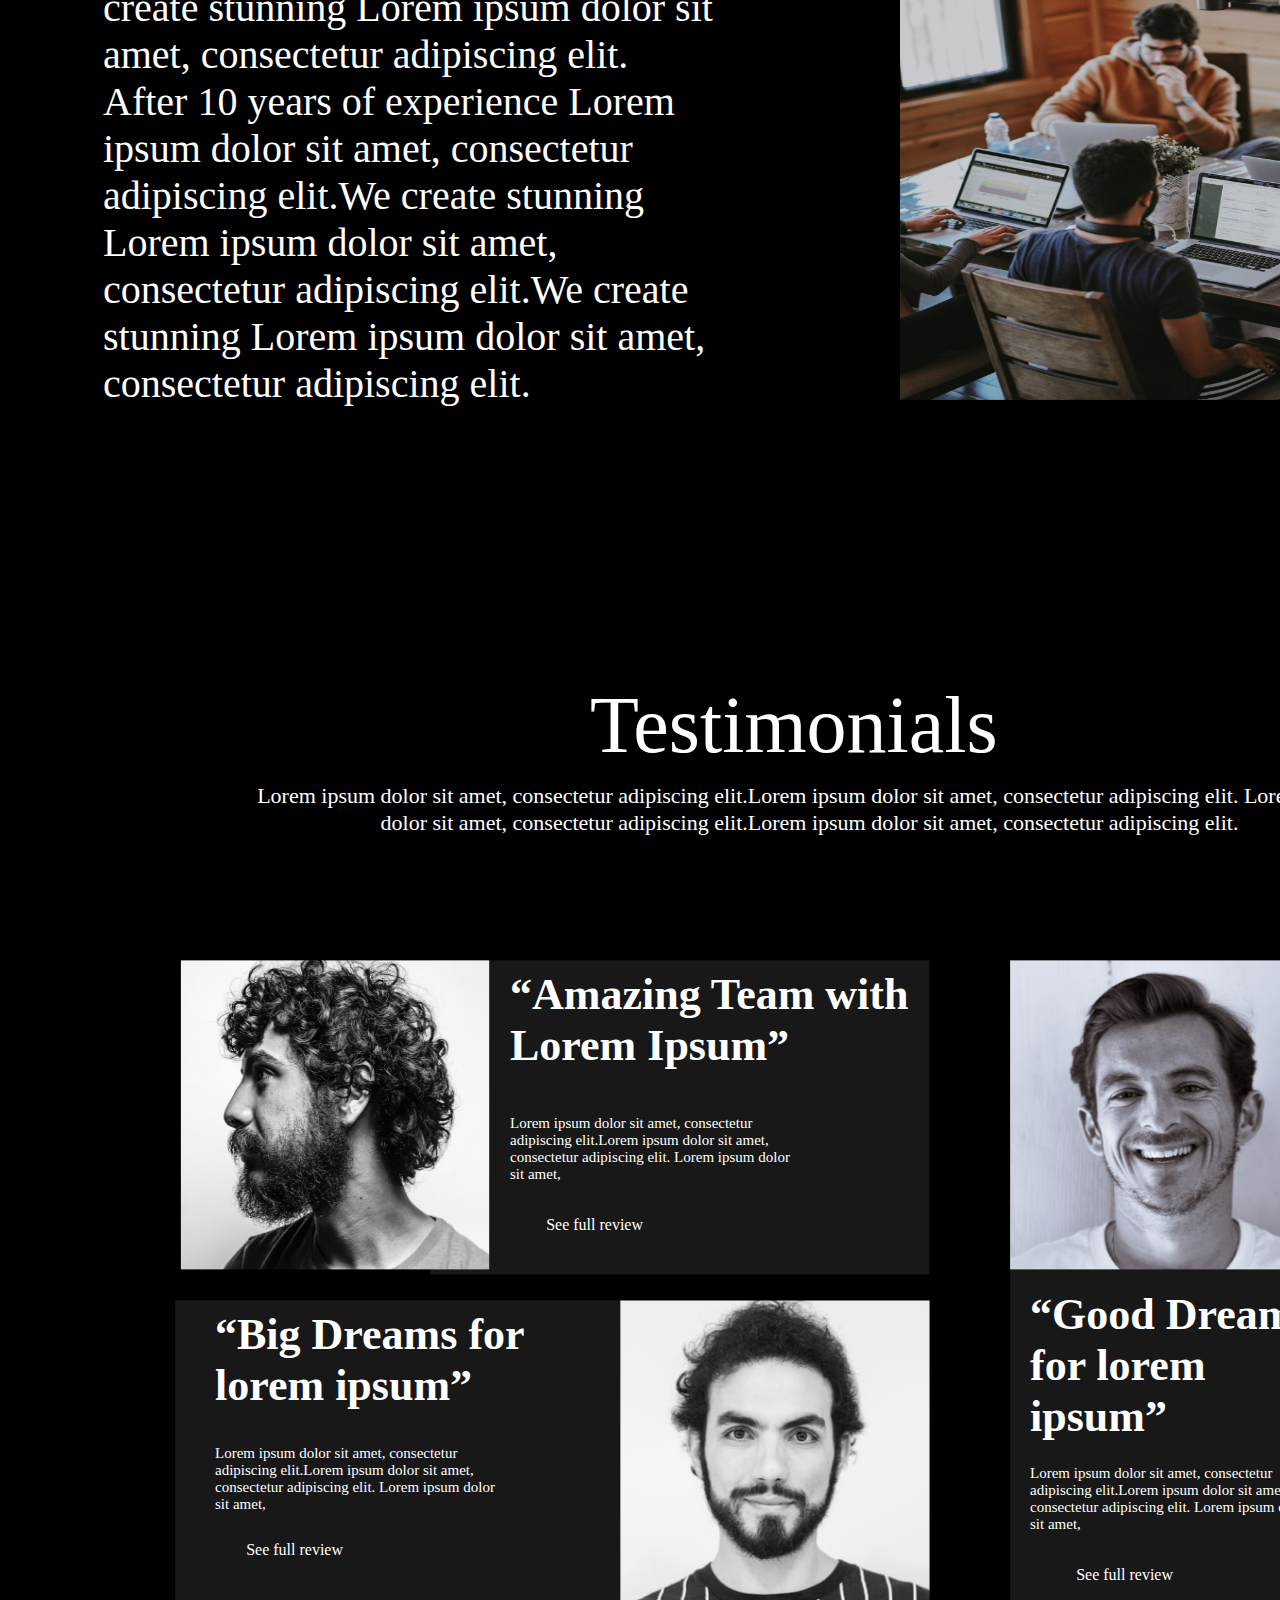
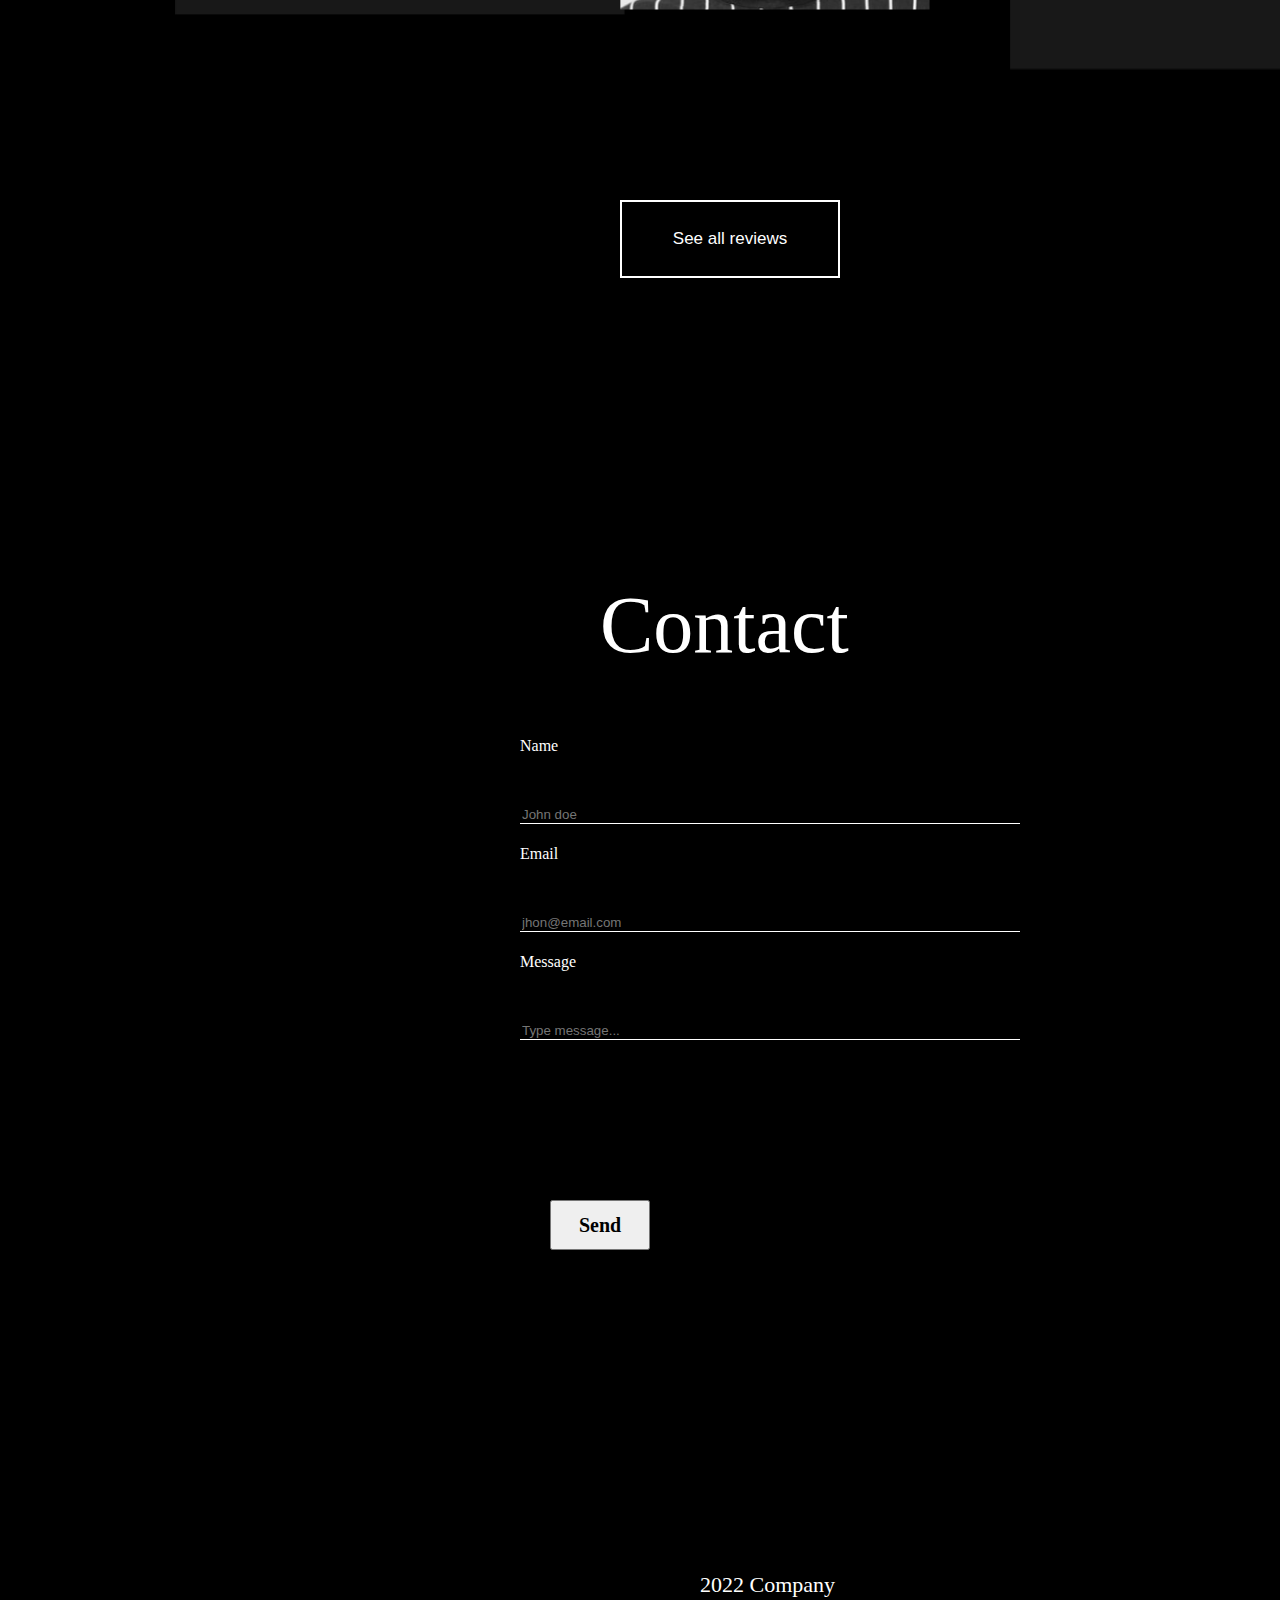
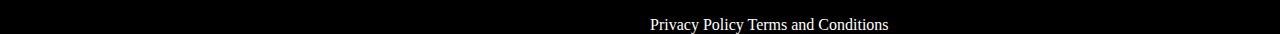
<file: project.html>
<!DOCTYPE html>
<html lang="en">

<head>
  <meta charset="UTF-8">
  <meta name="viewport" content="width=device-width, initial-scale=1.0">
  <link rel="stylesheet" href="style.css">
  <title>Artistique Web</title>
</head>

<body>

  <header>

    <div class="header">
      <h1 class="logo">Logo</h1>
      <div class="header-right">
        <a class="active" href="#home">Home</a>
        <a href="portfolio.html">Portfolio</a>
        <a href="aboutit.html">About</a>
        <a href="contactit.html">Contact</a>
      </div>
    </div>
  </header>
  <br>
  <br>
  <br>
  <br>
  <br>
  <br>
  <br>
  <div>
    <p class="par">A true artist is not one who is inspired but one who inspires others.</p>
    <img class="pic" src="Rectangle18.png" alt=""  >
    <img class="image" src="Rectangle19.png" alt="" >
    <img class="image-1" src="Rectangle33.png" alt="" >
    <h1>Artist <br> Time</h1>
    <p class="para"> Art is life and the life is art.</p>
  </div>
  <div>
    <p class="hu">Portfolio</p>
    <img class="ne" src="Rectangle19.png" alt="" >
    <img class="xa" src="Rectangle2.png" alt="" >
    <img class="xo" src="Rectangle3.png" alt="" >
    <img class="xi" src="Rectangle4.png" alt="" >
    <img src="Rectangle5.png" alt=""  class="xu">
    <img src="Rectangle18.png" alt=""  class="xe">
  </div>
  <p class="cc">About</p>

  <p class="cou">We create stunning Lorem ipsum dolor sit amet, consectetur adipiscing elit.We create stunning Lorem
    ipsum dolor sit amet, consectetur adipiscing elit. <br>
    After 10 years of experience Lorem ipsum dolor sit amet, consectetur adipiscing elit.We create stunning Lorem ipsum
    dolor sit amet,
    consectetur adipiscing elit.We create stunning Lorem ipsum dolor sit amet, consectetur adipiscing elit.</p>

  <img src="Rectangle7.png" alt=""  class="pho">
  <div class="kada">
    <p class="ni">Testimonials</p>
    <p class="fa">Lorem ipsum dolor sit amet, consectetur adipiscing elit.Lorem ipsum dolor sit amet, consectetur
      adipiscing elit. Lorem ipsum dolor sit amet, consectetur adipiscing elit.Lorem ipsum dolor sit amet, consectetur
      adipiscing elit.</p>
    <div>
      <img src="Rectangle25.png" alt=""  class="pi">
      <img src="Rectangle31.png" alt=""  class="pa">
      <h4 class="co">“Amazing Team with Lorem Ipsum”</h4>
      <p class="ci">Lorem ipsum dolor sit amet, consectetur adipiscing elit.Lorem ipsum dolor sit amet, consectetur
        adipiscing elit. Lorem ipsum dolor sit amet,</p>
      <p class="ca">See full review </p>

    </div>
    <div>
      <img src="Rectangle25.png" alt=""  class="te">
      <img src="Rectangle28.png" alt=""  class="po">
      <h4 class="za">“Good Dreams for lorem ipsum”</h4>
      <p class="text">Lorem ipsum dolor sit amet, consectetur adipiscing elit.Lorem ipsum dolor sit amet, consectetur
        adipiscing elit. Lorem ipsum dolor sit amet,</p>
      <p class="tex">See full review </p>
    </div>
    <div>
      <img src="Rectangle25.png" alt=""  class="pe">
      <img src="Rectangle26.png" alt=""  class="me">
      <h4 class="he">“Big Dreams for lorem ipsum”</h4>
      <p class="ke">Lorem ipsum dolor sit amet, consectetur adipiscing elit.Lorem ipsum dolor sit amet, consectetur
        adipiscing elit. Lorem ipsum dolor sit amet,</p>
      <p class="ve">See full review </p>
    </div>
    <div>
      <button class="ja">See all reviews</button>
    </div>
  </div>
  <p class="koko">Contact</p>
  <div class="lala">
    <form>
      <label>Name</label>
      <input type="text" placeholder="John doe" style=" color: white;">
      <label>Email</label>
      <input type="email" placeholder="jhon@email.com" style="color: white;">
      <label>Message</label>
      <input type="text" placeholder="Type message..." style=" color: white;">
    </form>
  </div>
  <button class="caca">Send</button>


  <!--footer-->
  <footer style="margin-bottom: 20px;">
    <p class="mikey">2022 Company</p>

    <p class="mimi">Privacy Policy Terms and Conditions<br><br></p>
    
  </footer>


  <!--footer-->

</body>

</html>
</file>
<file: style.css>
body{
    background-color: black;
  
}

  .header a {
    float: left;
    color: white;
    text-align: center;
    padding: 12px;
    text-decoration: none;
    font-size: 18px;
    border-radius: 4px;
    margin-top: 50px;
    margin-right: 50px;
  }
  .header h1.logo {
    font-size: 25px;
    font-weight: bold;
    left: 30px;
    top: -140px;
  }
  .header a:hover {
    background-color: #ddd;
    color: rgb(99, 0, 0);
  }

  .header-right {
    float: right;
  }
  

a{
    color: white;
    text-decoration: none;    
}
.par{
    font-family: 'Inter';
    font-weight: 700px;
    font-size: 22px;
    padding: 50px;
    color: white;
    text-align:left;
    letter-spacing: 2px;
    border: 1px solid;
}
.pic{
    position: absolute;
    width: 600px;
    height: 500px;
    left: 850px;
    top: 200px;
    border-radius: 17px;

}
.image {
  position: absolute;
  width: 604.92px;
  height: 535.63px;
  left: 29px;
  top: 596px;
  border-radius: 17px;
}
.image-1{
  position: absolute;
  width: 510px;
  height: 316px;
  left: 703px;
  top: 791px;
  border-radius: 17px;
}
h1{
  position: absolute;
  width: 809px;
  height: 412px;
  left: 200px;
  top: 150px;
  font-style: normal;
  font-weight: 700;
  font-size: 309.341px;
  line-height: 412px;
  color: #FFFFFF;
  text-shadow: 32px 14px 4px rgba(0, 0, 0, 0.25);

}
.para{
  position: absolute;
  width: 523px;
  height: 59px;
  left: 800px;
  top: 1120px;
  font-style: normal;
  font-weight: 400;
  font-size: 50px;
  line-height: 59px;
  color: #FFFFFF;

}
.party{
  position: absolute;
  left: 700px;
  top: 1480px;
  font-size: 22px;
  color: #FFFFFF;
}
 .hind{
  position: absolute;
  left: 650px;
  top: 1527px;
  color: #FFFFFF;
 }
.hi{
  position: absolute;
  top: 80px;
  left: 600px;
  font-size: 80px;
  color: #FFFFFF;
}
.ha{

  position: absolute;
  width: 580px;
  height: 990px;
  left: 45px;
  top: 280px;
  border-radius: 17px;

}
.ho{
  position: absolute;
  left: 680px;
  top: 350px;
  font-style: italic;
  font-size: 45px;
  line-height: 65px;
  color: #FFFFFF;
}
.da{
  position: absolute;
  left: 790px;
  top: 990px;
  border-radius: 17px;
}
.do{
   position: absolute;
  width: 651px;
  height: 660px;
  left: 80px;
  top: 1350px;
  font-style: italic;
  font-size: 45px;
  color: #FFFFFF;
}
.ka{
  position: absolute;
  left: 830px;
  top: 1700px;
  border-radius: 17px;
}
.ko{
  position: absolute;
  left: 103px;
  top: 2100px;
  border-radius: 17px;
}
.ki{
  position: absolute;
  left: 80px;
  top: 3080px;
  font-style: italic;
  font-size: 45px;
  color: #FFFFFF;
}
.sa{
  position: absolute;
  width: 676px;
  height: 800px;
  left: 58px;
  top: 3500px;
  border-radius: 17px;
}
.so{
  position: absolute;
  width: 600px;
  height: 700px;
  left: 800px;
  top: 3430px;
  border-radius: 17px;
}
.ma{
  position: absolute;
  width: 635px;
  height: 672px;
  left: 103px;
  top: 486px;
  font-family: 'Inter';
  font-style: normal;
  font-weight: 400;
  font-size: 40px;
  line-height: 48px;
  color: #FFFFFF;
}
.mi{
  position: absolute;
  width: 590px;
  height: 800px;
  left: 814px;
  top: 300px;
}
.ni{
  position: absolute;
  top: 1200px;
  left: 550px;
  font-size: 80px;
  color: #FFFFFF;
}
.fa{
  position: absolute;
  width: 1119px;
  height: 81px;
  left: 210px;
  top: 1360px;
  font-size: 22px;
  line-height: 27px;
  text-align: center;
  color: #FFFFFF;
}
.pi{
  position: absolute;
  width: 500px;
  height: 315px;
  left: 390px;
  top: 1560px;
}
.pa{
  position: absolute;
  width: 310px;
  height: 310px;
  left: 140px;
  top: 1560px;
}
.co{
  position: absolute;
  width: 415px;
  height: 90px;
  left: 470px;
  top: 1510px;
  font-style: normal;
  font-size: 44px;
  color: #FFFFFF;
}
.ci{
  position: absolute;
  width: 290px;
  height: 72px;
  left: 470px;
  top: 1700px;
  font-size: 15px;
  color: #FFFFFF;
}
.ca{
  position: absolute;
  width: 113px;
  height: 19px;
  left: 490px;
  top: 1800px;
  font-weight: 500;
  font-size: 16px;
  text-align: right;
  color: #FFFFFF;
}
.po{
  position: absolute;
  width: 310px;
  height: 310px;
  left: 970px;
  top: 1560px;
}
.te{
  position: absolute;
  width: 313px;
  height: 420px;
  left: 970px;
  top: 1850px;
}
.za{
  position: absolute;
  width: 300px;
  left: 990px;
  top: 1830px;
  font-style: normal;
  font-size: 44px;
  color: #FFFFFF;
}
.text{
  position: absolute;
  width: 290px;
  height: 72px;
  left: 990px;
  top: 2050px;
  font-size: 15px;
  color: #FFFFFF;
}
.tex{
  position: absolute;
  width: 113px;
  height: 19px;
  left: 1020px;
  top: 2150px;
  font-weight: 500;
  font-size: 16px;
  text-align: right;
  color: #FFFFFF;
}

.pe{
  position: absolute;
  width: 450px;
  height: 315px;
  left: 135px;
  top: 1900px;
}
.me{
  position: absolute;
  width: 310px;
  height: 310px;
  left: 580px;
  top: 1900px;
}
.he{
  position: absolute;
  width: 415px;
  height: 90px;
  left: 175px;
  top: 1850px;
  font-style: normal;
  font-size: 44px;
  color: #FFFFFF;
}
.ke{
  position: absolute;
  width: 290px;
  height: 72px;
  left: 175px;
  top: 2030px;
  font-size: 15px;
  color: #FFFFFF;
}
.ve{
  position: absolute;
  width: 113px;
  height: 19px;
  left: 190px;
  top: 2125px;
  font-weight: 500;
  font-size: 16px;
  text-align: right;
  color: #FFFFFF;
}
.ja{

box-sizing: border-box;
font-size: 17px;
background-color: black;
color: #ffffff;
position: absolute;
width: 220px;
height: 78px;
left: 580px;
top: 2400px;
border: 2px solid #ffffff;
}
.si{
  position: absolute;
  top: 80px;
  left: 600px;
  font-size: 80px;
  color: #FFFFFF;
}
form{
  width: 500px;
  position: absolute;
  left: 500px;
  bottom: 80px;
  display: flex;
  flex-direction: column;
}
input{
  border: none;
  background-color: transparent;
  border-bottom: solid 1px white;
}
label{
  height: 90px;
  color: #FFFFFF;
  line-height: 60px;
}
.jo{
  font-family: 'Inter';
  font-size: 20px;
  font-weight: 600;
  box-sizing: border-box;
  color: #000000;
  position: absolute;
  width: 100px;
  height: 50px;
  left: 500px;
  top: 700px;
}
.suii{
  position: absolute;
  left: 675px;
  top: 4400px;
  font-size: 22px;
  color: #FFFFFF;
}
.suiii{
  position: absolute;
  left: 635px;
  top: 4450px;
  color: #FFFFFF;
}
.su{
  position: absolute;
  left: 675px;
  top: 2800px;
  font-size: 22px;
  color: #FFFFFF;
}
.siu{
  position: absolute;
  left: 635px;
  top: 2850px;
  color: #FFFFFF;
}
.siuu{
  position: absolute;
  left: 675px;
  top: 1000px;
  font-size: 22px;
  color: #FFFFFF;
}
.xx{
  position: absolute;
  left: 635px;
  top: 1050px;
  color: #FFFFFF;
}

.ne{
  position: absolute;
  width: 580px;
  height: 990px;
  left: 90px;
  top: 1650px;
  border-radius: 17px;
}
.hu{
  position: absolute;
  top: 1400px;
  left: 550px;
  font-size: 80px;
  color: #FFFFFF;
}
.xa{
  position: absolute;
  left: 790px;
  top: 1650px;
  border-radius: 17px;
}
.xo{
  position: absolute;
  left: 790px;
  top: 2350px;
  border-radius: 17px;
}
.xi{
  position: absolute;
  left: 90px;
  top: 2700px;
  border-radius: 17px;
}
.xu{
  position: absolute;
  left: 90px;
  top: 3600px;
  border-radius: 17px;
}
.xe{
  position: absolute;
  left:790px;
  top: 3800px;
  border-radius: 17px;
}
.cc{
  position: absolute;
  top: 4500px;
  left: 600px;
  font-size: 80px;
  color: #FFFFFF;
}
.cou{
  position: absolute;
  width: 635px;
  height: 672px;
  left: 103px;
  top: 4650px;
  font-size: 40px;
  color: #FFFFFF;
}
.pho{
  position: absolute;
  width: 500px;
  height: 500px;
  left: 900px;
  top: 4700px;
}
.kada{
  position: absolute;
  top: 4200px;
  left: 40px;
}
.lala{

  position: absolute;
  top: 470rem;
  left: 20px;
} 
.caca{
  font-family: 'Inter';
  font-size: 20px;
  font-weight: 600;
  box-sizing: border-box;
  color: #000000;
  position: absolute;
  width: 100px;
  height: 50px;
  left: 550px;
  top: 7600px;
}
.koko{
  position: absolute;
  top: 6900px;
  left: 600px;
  font-size: 80px;
  color: #FFFFFF;
}
.mikey{
  position: absolute;
  left: 700px;
  top: 7950px;
  font-size: 22px;
  color: #FFFFFF;
}
.mimi{
  position: absolute;
  left: 650px;
  top: 8000px;
  bottom: 8050px;
  color: #FFFFFF;
}
</file>
